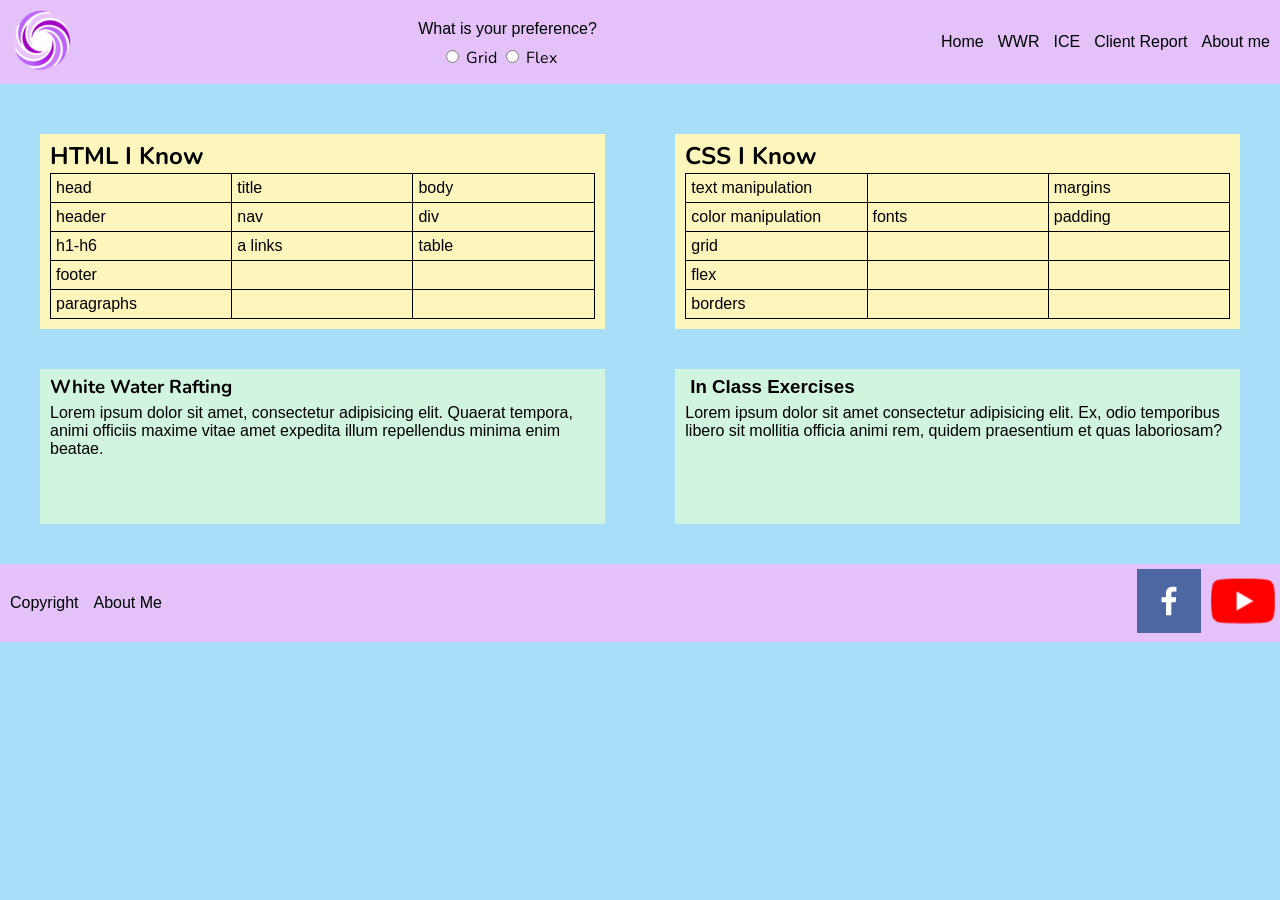
<file: index.html>
<!DOCTYPE html>
<html lang="en">
<head>
    <meta charset="UTF-8">
    <title>Alayna's Portal Page</title>
    <link rel="stylesheet" href="portal_page/index.css">
</head>
<body>
    <header id="navigation-bar">
        <a id="logo">            
            <img src="portal_page/images/ChatGPTLogoImgNoBackground.png" alt="logo icon">
        </a>
        <section id="my-form">
            <p id="preference">What is your preference?</p>
            <form>
                <input type="radio" id="grid" name="preferred_tool" value="Grid">
                <label for="grid">Grid</label>
                <input type="radio" id="flex" name="preferred_tool" value="Flex">
                <label for="flex">Flex</label>
            </form>
        </section>
        <nav>
            <a id="home">Home</a>
            <a>WWR</a>
            <a id="ice_header" href="portal_page/ice.html" target="_blank">ICE</a>
            <a id="client-report-link" href="portal_page/client-report.html">Client Report</a>
            <a id="about-me">About me</a>
        </nav>
    </header>
    <main>
        <div>
            <h2 id="html">
                HTML I Know
            </h2>
            <table id="html_table">
                <tr>
                    <td>head</td>
                    <td>title</td>
                    <td>body</td>
                </tr>
                <tr>
                    <td>header</td>
                    <td>nav</td>
                    <td>div</td>
                </tr>
                <tr>
                    <td>h1-h6</td>
                    <td>a links</td>
                    <td>table</td>
                </tr>
                <tr>
                    <td>footer</td>
                    <td></td>
                    <td></td>
                </tr>
                <tr>
                    <td>paragraphs</td>
                    <td></td>
                    <td></td>
                </tr>
            </table>
            <p id="column_gap"></p>
            <h2 id="css">
                CSS I Know
            </h2>
            <table id="css_table">
                <tr>
                    <td>text manipulation</td>
                    <td></td>
                    <td>margins</td>
                </tr>
                <tr>
                    <td>color manipulation</td>
                    <td>fonts</td>
                    <td>padding</td>
                </tr>
                <tr>
                    <td>grid</td>
                    <td></td>
                    <td></td>
                </tr>
                <tr>
                    <td>flex</td>
                    <td></td>
                    <td></td>
                </tr>
                <tr>
                    <td>borders</td>
                    <td></td>
                    <td></td>
                </tr>
            </table>
        </div>
        <section id="ice">
            <h3 id="wwr_heading">
                White Water Rafting
            </h3>
            <p id="wwr_paragraph">
                Lorem ipsum dolor sit amet, consectetur adipisicing elit. Quaerat tempora, animi officiis maxime vitae amet expedita illum repellendus minima enim beatae.
            </p>
            <p id="column_gap"></p>
            <h3>
                <a id="ice_header" href="portal_page/ice.html" target="_blank">In Class Exercises</a>
            </h3>
            <p id="ice_paragraph">
                Lorem ipsum dolor sit amet consectetur adipisicing elit. Ex, odio temporibus libero sit mollitia officia animi rem, quidem praesentium et quas laboriosam?
            </p>
        </section>
    </main>
    <footer>
        <p class="footer-left" id="copyrite">Copyright</p>
        <a class="footer-left" id="about-me">About Me</a>
        <a id="facebook" href="https://facebook.com" target="_blank">
            <img src="portal_page/images/facebook.png" alt="fb icon">
        </a>
        <a href="https://youtube.com" target="_blank">
            <img id="youtube" src="portal_page/images/youtube-logo.png" alt="yt-icon">
        </a>
    </footer>
</body>
</file>
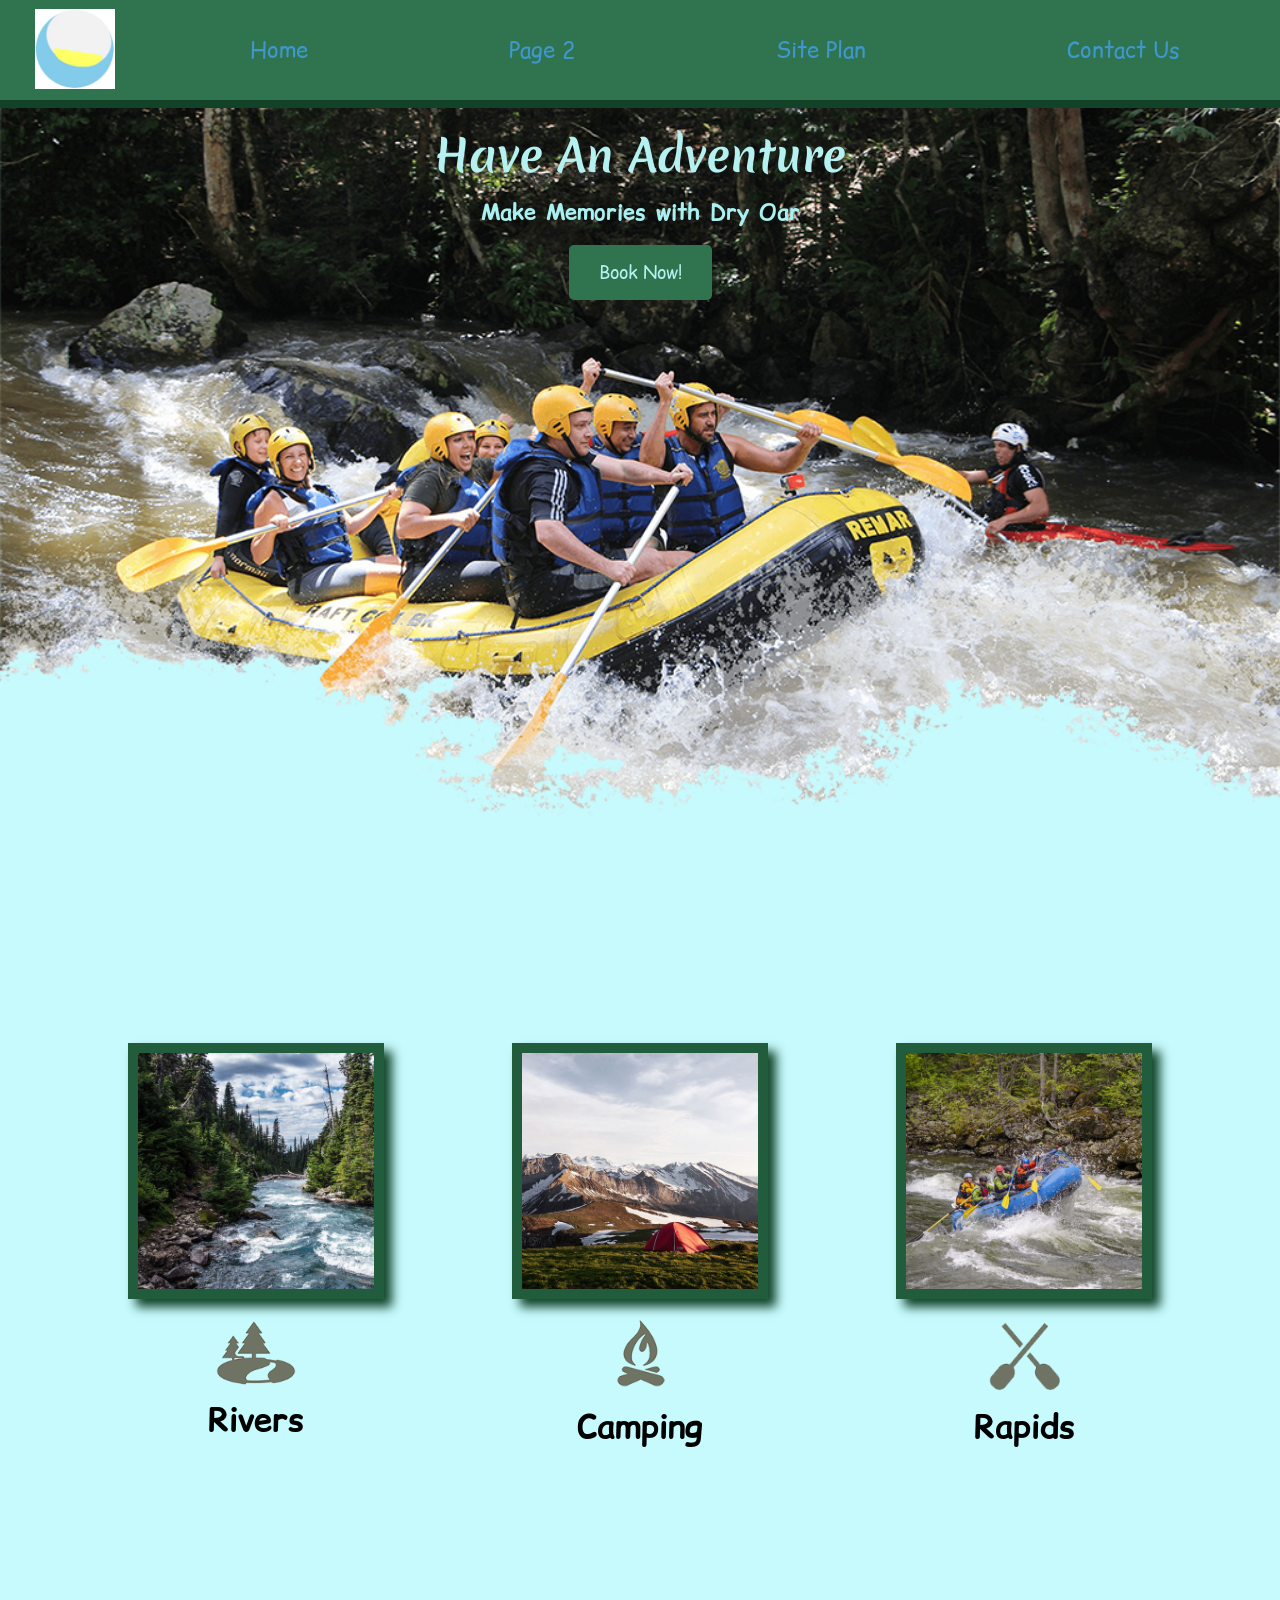
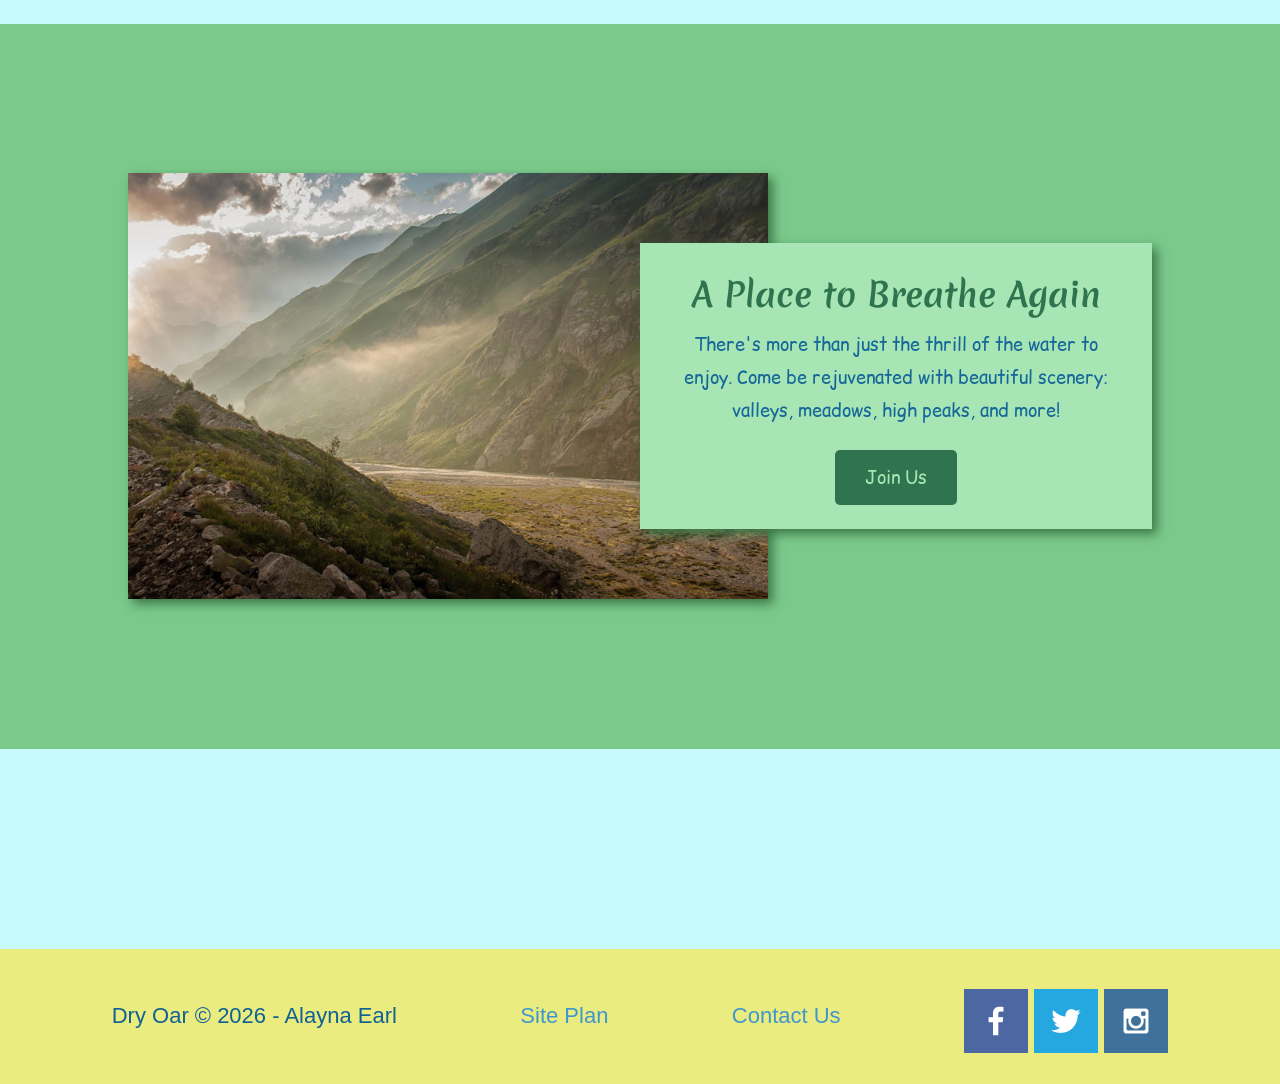
<file: white_water_rafting/index.html>
<!DOCTYPE html>
<html lang="en">
<head>
    <meta charset="UTF-8">
    <meta name="viewport" content="width=device-width, initial-scale=1.0">
    <title>White Water Fun</title>
    <link rel="stylesheet" href="styles/style.css">
</head>
<body>
    <div id="content">
    <header>
        <a id="logo_link" href="index.html">
            <img class="logo" src="images/WhiteWaterRaftingLogo2.png" alt="Logo image">
        </a>
        <nav>
            <a href="index.html">Home</a>
            <a href="#">Page 2 <!--Tickets--></a>
            <a href="site-plan-rafting.html">Site Plan</a>
            <a href="contactus.html">Contact Us</a>
        </nav>
    </header>
    <div id="hero">
        <div id="hero-box">
            <img id="hero-img" src="images/hero.png" alt="People enjoying white water rafting">
        </div>
        <section id="hero-msg">
            <h1 class="home-title">Have An Adventure</h1>
            <h4>Make Memories with Dry Oar</h4>
            <div class="button-box">
                <a class="book" href="contactus.html">Book Now!</a>
            </div>
        </section>
    </div>
    <main class="home-grid">
        <section class="rivers-card">
            <img class="card-img" src="images/rivers.jpg" alt="river in forest">
            <img class="icon" src="images/river_icon.png" alt="river icon">
            <h2>Rivers</h2>
        </section>
        <section class="camping-card">
            <img class="card-img" src="images/camping.jpg" alt="tent in mountains">
            <img class="icon" src="images/fire_icon.png" alt="fire icon">
            <h2>Camping</h2>
        </section>
        <section class="rapids-card">
            <img class="card-img" src="images/rapids.jpg" alt="rafting boat">
            <img class="icon" src="images/oars.png" alt="oars icon">
            <h2>Rapids</h2>
        </section>
        <div id="background"></div>
        <img class="mountains" src="images/mountains.jpg" alt="Misty mountains">
        <section class="msg">
            <h2>A Place to Breathe Again</h2>
            <p>There's more than just the thrill of the water to enjoy. Come be rejuvenated with beautiful scenery: valleys, meadows, high peaks, and more!</p>
            <a class="join" href="rivers.html">Join Us</a>
        </section>
    </main>
    <footer>
        <p>Dry Oar &copy; 2026 - Alayna Earl</p>
        <p><a href="site-plan-rafting.html">Site Plan</a></p>
        <p><a href="contactus.html">Contact Us</a></p>
        <div class="social">
            <a href="https://facebook.com" target="_blank">
                <img src="images/facebook.png" alt="fb icon">
            </a>
            <a href="https://twitter.com" target="_blank">
                <img src="images/twitter.png" alt="twitter icon">
            </a>
            <a href="https://instagram.com" target="_blank">
                <img src="images/instagram.png" alt="instagram icon">
            </a>
        </div>
    </footer>
    </div>
</body>
</html>
</file>
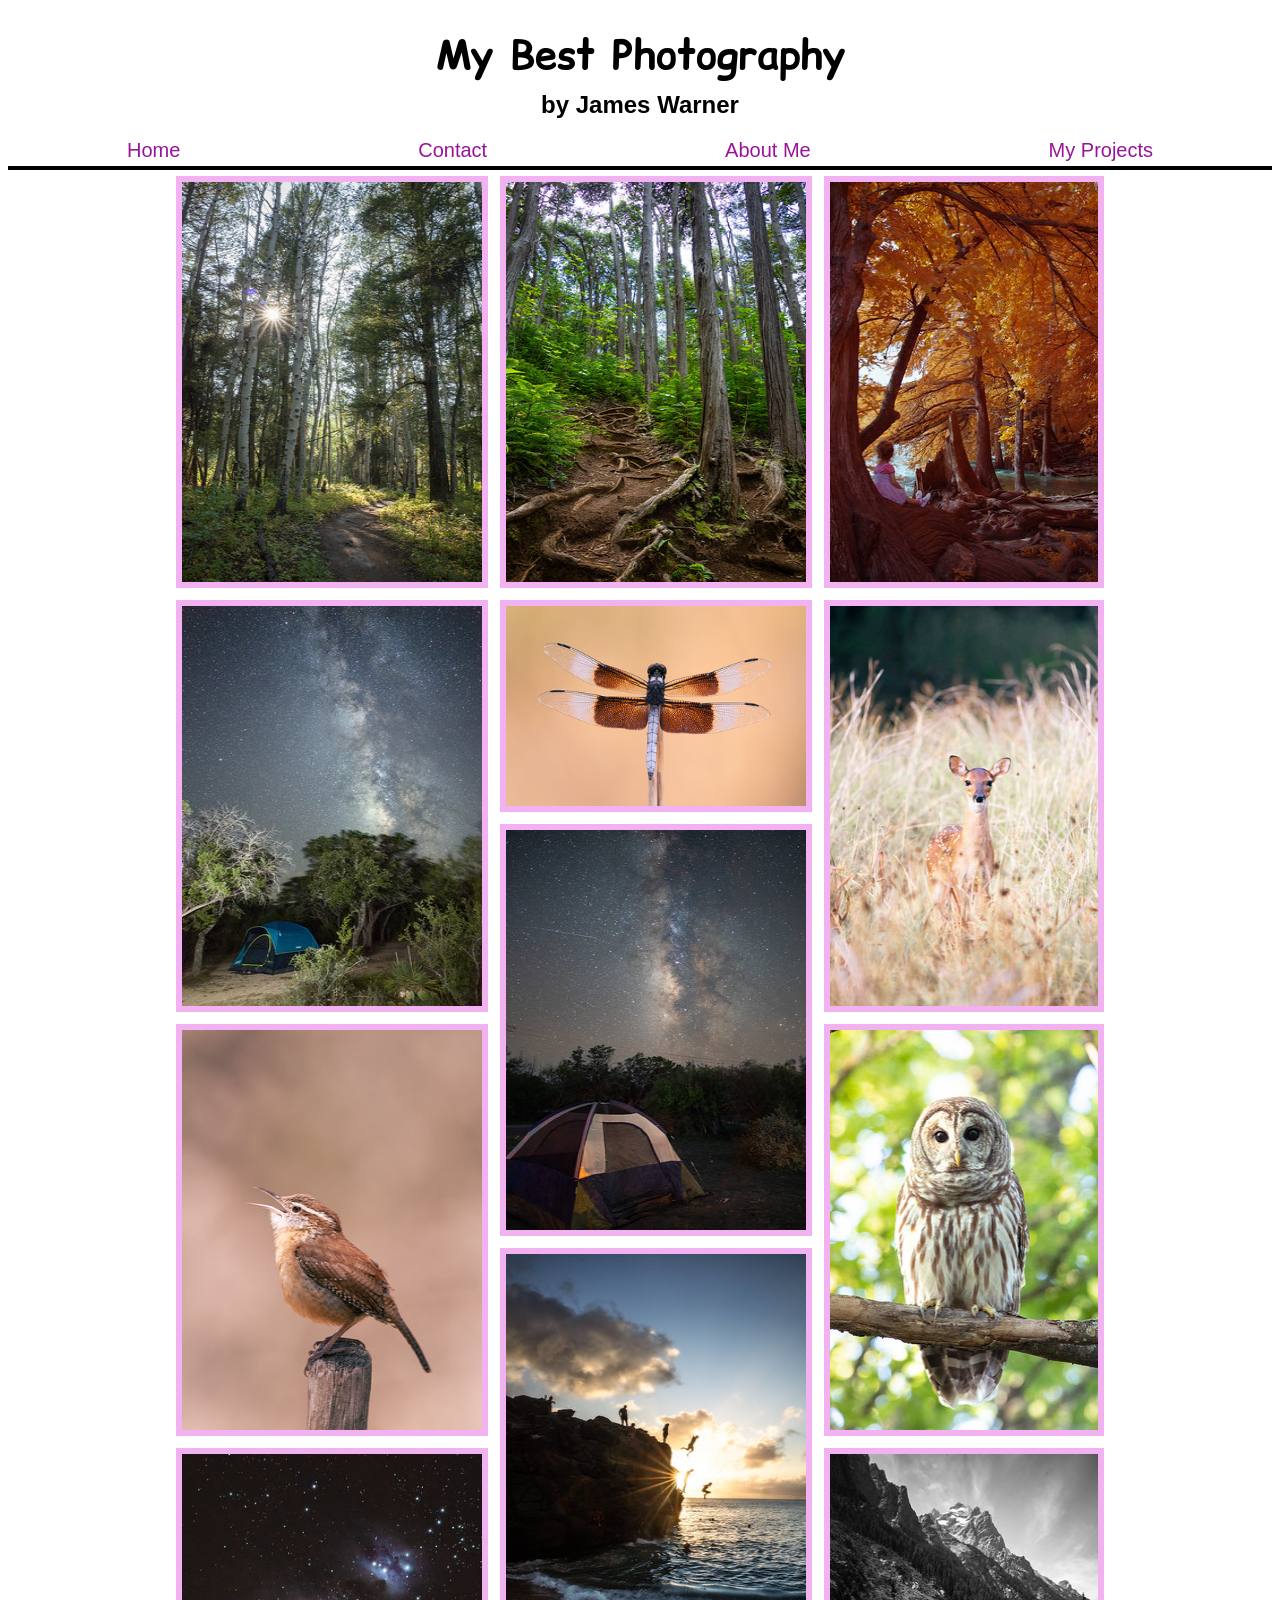
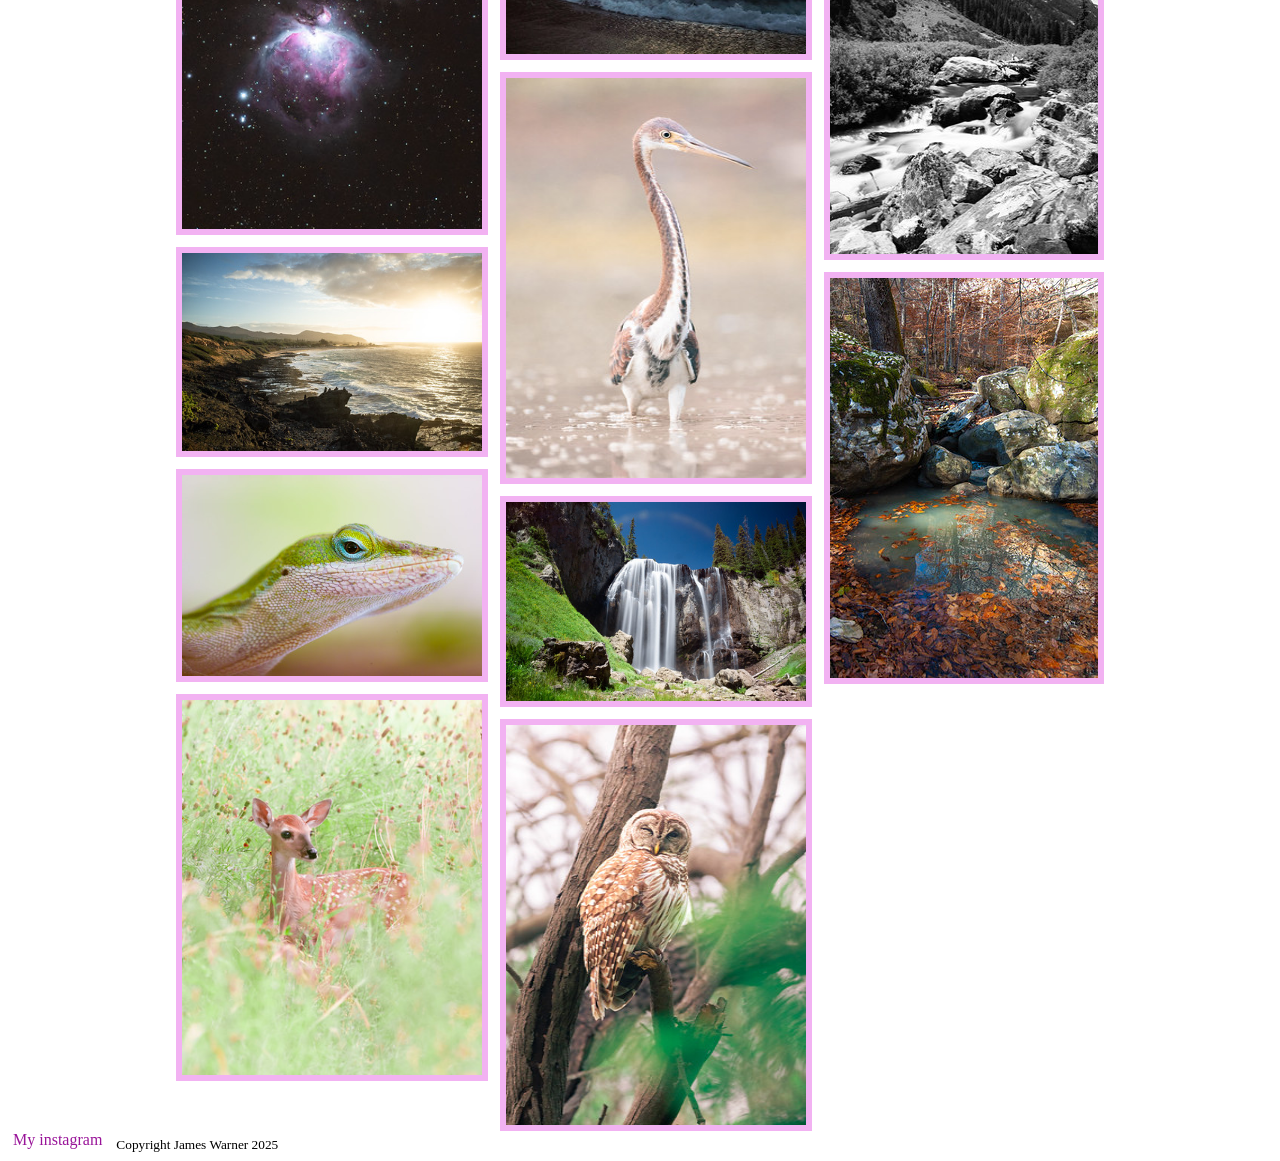
<file: portfolio-starter-code/portfolio-starter-code/index.html>
<!--Don't touch the HTML for this activity!-->
<!DOCTYPE html>
<html lang="en">
<head>
    <title>James Warner Photography</title>
    <link rel="stylesheet" href="css/index.css">
</head>
<body>
    <header>
        <h1>My Best Photography</h1>
        <h2>by James Warner</h2>
    </header>
    <nav>
        <a href="index.html">Home</a>
        <a href="html/contact.html">Contact</a>
        <a href="html/about-me.html">About Me</a>
        <a href="html/my-projects.html">My Projects</a>
    </nav>
    <div id="img-container">
        <img src="images/img1.jpg" alt="photography by james warner">
        <img src="images/img2.jpg" alt="photography by james warner">
        <img src="images/img3.jpg" alt="photography by james warner">
        <img src="images/img4.jpg" alt="photography by james warner">
        <img src="images/img5.jpg" alt="photography by james warner">
        <img src="images/img6.jpg" alt="photography by james warner">
        <img src="images/img7.jpg" alt="photography by james warner">
        <img src="images/img8.jpg" alt="photography by james warner">
        <img src="images/img9.jpg" alt="photography by james warner">
        <img src="images/img10.jpg" alt="photography by james warner">
        <img src="images/img11.jpg" alt="photography by james warner">
        <img src="images/img12.jpg" alt="photography by james warner">
        <img src="images/img13.jpg" alt="photography by james warner">
        <img src="images/img14.jpg" alt="photography by james warner">
        <img src="images/img15.jpg" alt="photography by james warner">
        <img src="images/img16.jpg" alt="photography by james warner">
        <img src="images/img17.jpg" alt="photography by james warner">
        <img src="images/img18.jpg" alt="photography by james warner">
        <img src="images/img19.jpg" alt="photography by james warner">
    </div>
    <footer>
        <a href="https://www.instagram.com">My instagram</a>
        <sub>Copyright James Warner 2025</sub>
    </footer>
</body>
</html>
</file>
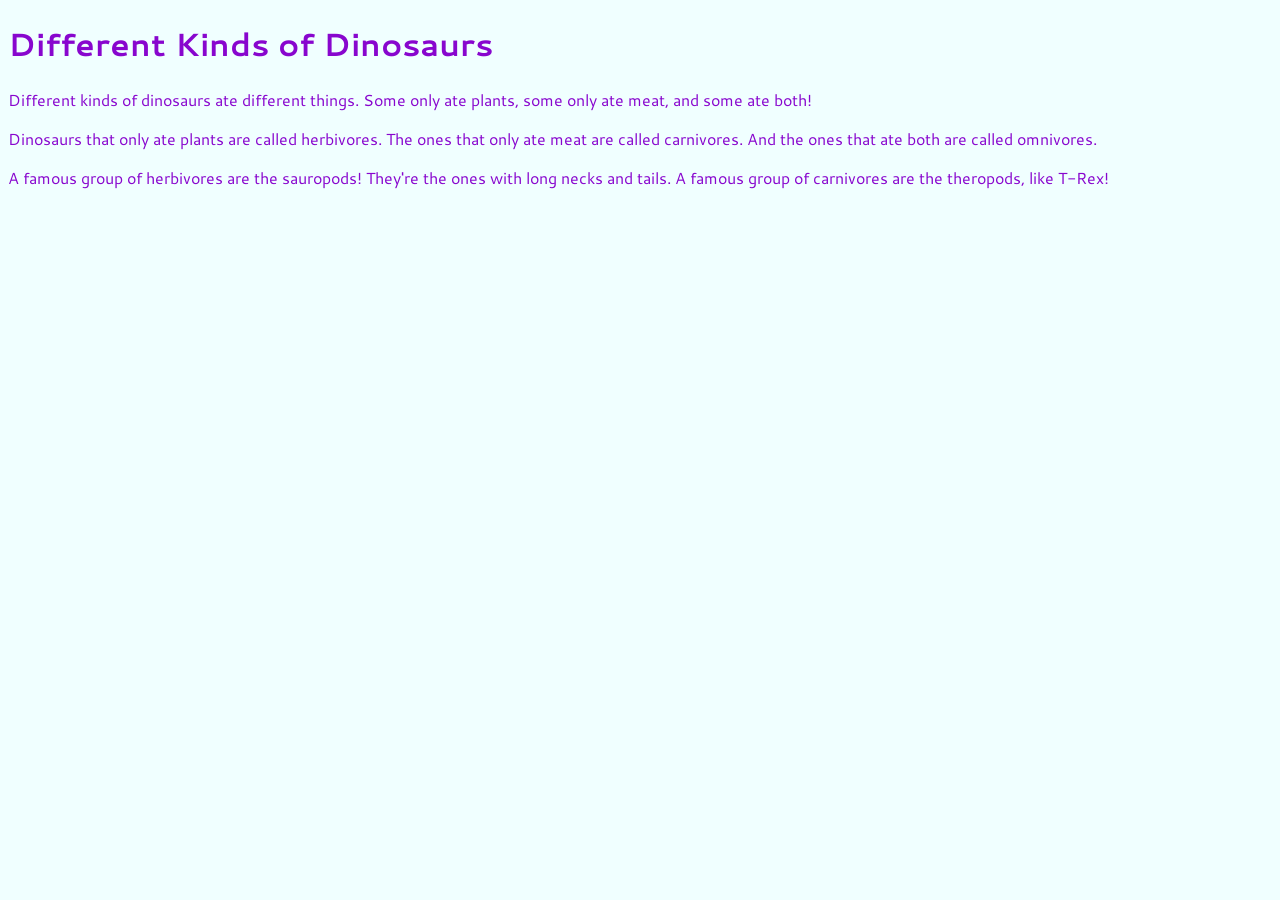
<file: in_class_exercises/my-first-html.html>
<!-- This is teaching the very basics of how html works -->


<!DOCTYPE html>
<html lang="en">
    <head>
       <!-- This is an HtML comment. Ctrl / is the shortcut for this. --> 
        <!-- Anything in the head is NOT visible on the page. -->
         <title>Dinosaurs!</title>
         <style>
          @import url('https://fonts.googleapis.com/css2?family=Cantarell:ital,wght@0,400;0,700;1,400;1,700&display=swap');
          /* This is a Css comment. The syntax in the document changes to
           Css here because we are inside the style tags. */
            body {
              background-color: #F0FFFF;
            }
            h1 {
              color: #8806CE;
              /* font-family: 'Courier New', Courier, monospace; */
              /* The two things after courier new above are fall backs for the computer if courier new isn't on your computer */
              font-family: Cantarell;
              /* when it comes to saying the name of the font, if it's more than
              one word, it needs to be in '' */
            }
            p {
              color: #8806CE;
              /* with CSS, the first thing is the property and the second part is the value */
              font-family: 'Cantarell'
            }
         </style>
    </head>
    <body>
        <!-- Anything in the body IS visible on the page -->
         <h1>Different Kinds of Dinosaurs</h1>
         <!-- only h1 through h6 for headings/headers -->
          <p>Different kinds of dinosaurs ate different things. 
            Some only ate plants, some only ate meat, and some ate both!
          </p>
          <p>Dinosaurs that only ate plants are called herbivores. 
            The ones that only ate meat are called carnivores. 
            And the ones that ate both are called omnivores.</p>
          <p>A famous group of herbivores are the sauropods! They're the 
            ones with long necks and tails. A famous group of carnivores 
            are the theropods, like T-Rex!</p>
          <!-- If your paragraph (p) is really long, you can just hit 
           enter to wrap it around and it doesn't affect the 
           code/format, like in this comment -->
    </body>
</html>
</file>
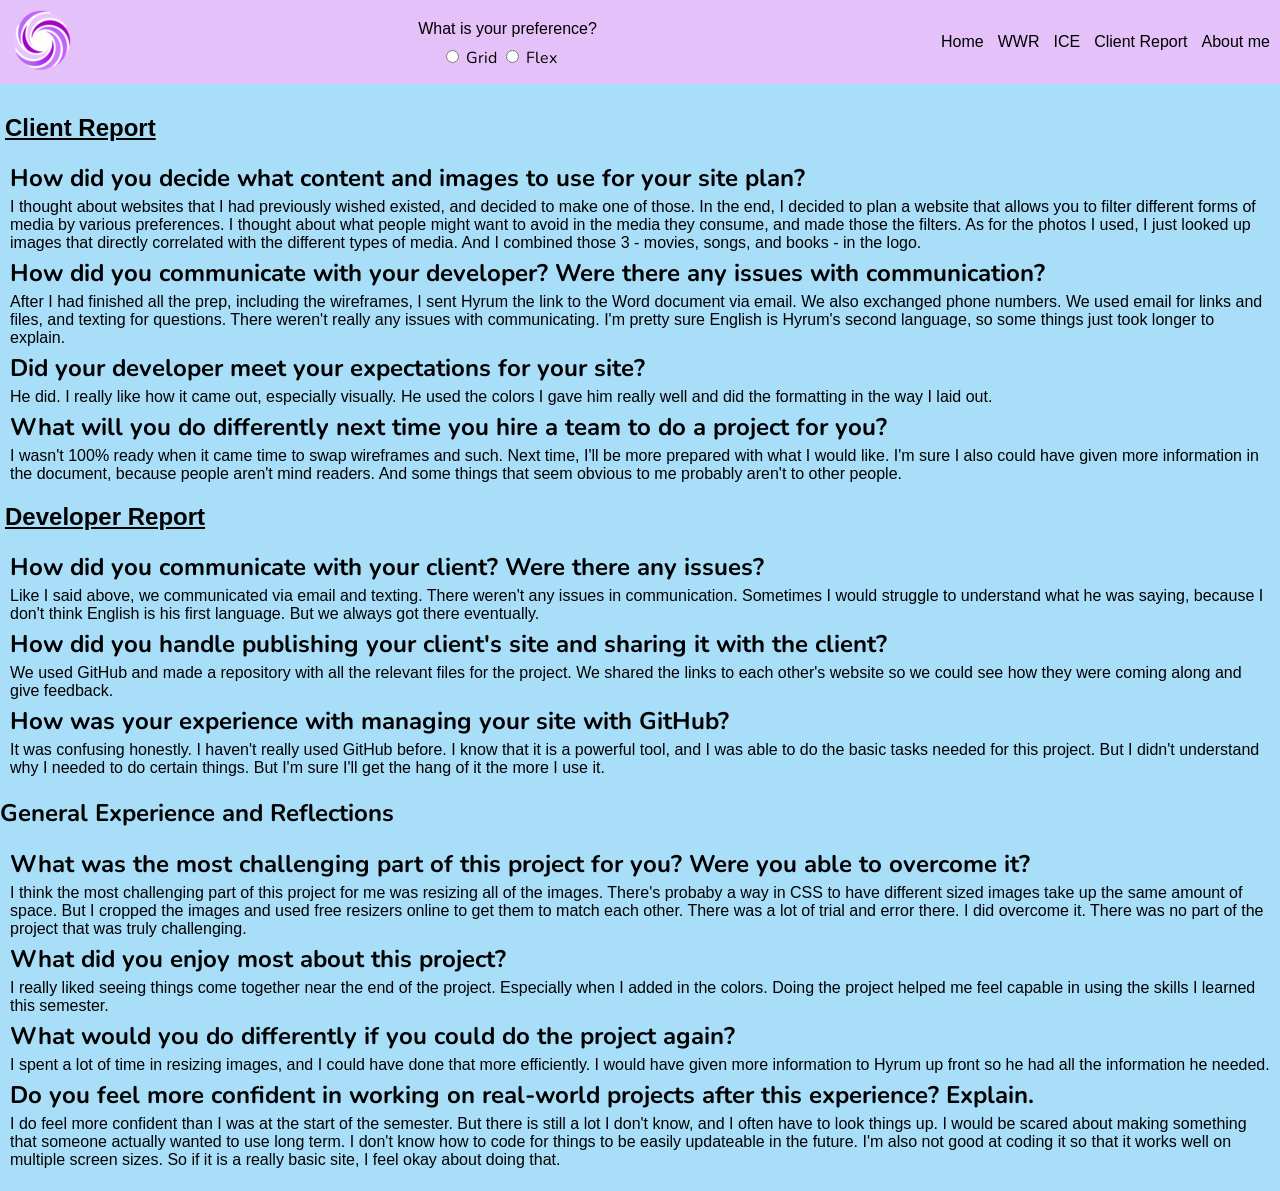
<file: portal_page/client-report.html>
<!DOCTYPE html>
<html lang="en">
<head>
    <meta charset="UTF-8">
    <title>Client Report</title>
    <link rel="stylesheet" href="index.css">
</head>
<body>
    <header id="navigation-bar">
        <a id="logo">            
            <img src="images/ChatGPTLogoImgNoBackground.png" alt="logo icon">
        </a>
        <section id="my-form">
            <p id="preference">What is your preference?</p>
            <form>
                <input type="radio" id="grid" name="preferred_tool" value="Grid">
                <label for="grid">Grid</label>
                <input type="radio" id="flex" name="preferred_tool" value="Flex">
                <label for="flex">Flex</label>
            </form>
        </section>
        <nav>
            <a id="home">Home</a>
            <a>WWR</a>
            <a id="ice_header" href="portal_page/ice.html" target="_blank">ICE</a>
            <a id="client-report-link" href="portal_page/client-report.html" 
               target="_blank">Client Report</a>
            <a id="about-me">About me</a>
        </nav>
    </header>
    <main>
        <section id="client-report">
            <h1><a class="report-links" 
                href="https://hyrumcotrina5-star.github.io/wdd130-Earl/">Client Report</a></h1>
                <h2>How did you decide what content and images to use 
                    for your site plan?</h2>
                    <p>I thought about websites that I had previously wished 
                        existed, and decided to make one of those. In the 
                        end, I decided to plan a website that allows you to 
                        filter different forms of media by various 
                        preferences. I thought about what people might want 
                        to avoid in the media they consume, and made those 
                        the filters. As for the photos I used, I just looked 
                        up images that directly correlated with the different 
                        types of media. And I combined those 3 - movies, 
                        songs, and books - in the logo.</p>
                <h2>How did you communicate with your developer? Were there 
                    any issues with communication?</h2>
                    <p>After I had finished all the prep, including the 
                        wireframes, I sent Hyrum the link to the Word 
                        document via email. We also exchanged phone numbers. 
                        We used email for links and files, and texting for 
                        questions. There weren't really any issues with 
                        communicating. I'm pretty sure English is 
                        Hyrum's second language, so some things just 
                        took longer to explain.</p>
                <h2>Did your developer meet your expectations 
                    for your site?</h2>
                    <p>He did. I really like how it came out, especially 
                        visually. He used the colors I gave him really well 
                        and did the formatting in the way I laid out.</p>
                <h2>What will you do differently next time you hire a team to 
                    do a project for you?</h2>
                    <p>I wasn't 100% ready when it came time to swap 
                        wireframes and such. Next time, I'll be more prepared 
                        with what I would like. I'm sure I also could have 
                        given more information in the document, because 
                        people aren't mind readers. And some things that seem 
                        obvious to me probably aren't to other people.</p>
        </section>
        <section id="developer-report">
            <h1><a class="report-links" 
                href="https://earlalay.github.io/wdd-cotrina/">Developer Report</a></h1>
                <h2>How did you communicate with your client? 
                    Were there any issues?</h2>
                    <p>Like I said above, we communicated via email and 
                        texting. There weren't any issues in communication. 
                        Sometimes I would struggle to understand what he was 
                        saying, because I don't think English is his first 
                        language. But we always got there eventually.</p>
                <h2>How did you handle publishing your client's site and 
                    sharing it with the client?</h2>
                    <p>We used GitHub and made a repository with all the 
                        relevant files for the project. We shared the links 
                        to each other's website so we could see how they 
                        were coming along and give feedback.</p>
                <h2>How was your experience with managing your 
                    site with GitHub?</h2>
                    <p>It was confusing honestly. I haven't really used 
                        GitHub before. I know that it is a powerful tool, and 
                        I was able to do the basic tasks needed for this 
                        project. But I didn't understand why I needed to do 
                        certain things. But I'm sure I'll get the hang of 
                        it the more I use it.</p>
        </section>
        <section id="general-questions">
            <h1 id="general-question-header">General Experience and Reflections</h1>
                <h2>What was the most challenging part of this project 
                    for you? Were you able to overcome it?</h2>
                    <p>I think the most challenging part of this project for 
                        me was resizing all of the images. There's probaby a 
                        way in CSS to have different sized images take up the 
                        same amount of space. But I cropped the images and 
                        used free resizers online to get them to match each 
                        other. There was a lot of trial and error there. I 
                        did overcome it. There was no part of the project 
                        that was truly challenging.</p>
                <h2>What did you enjoy most about this project?</h2>
                    <p>I really liked seeing things come together near the 
                        end of the project. Especially when I added in the 
                        colors. Doing the project helped me feel capable in 
                        using the skills I learned this semester.</p>
                <h2>What would you do differently if you could do the 
                    project again?</h2>
                    <p>I spent a lot of time in resizing images, and I 
                        could have done that more efficiently. I would have 
                        given more information to Hyrum up front so he 
                        had all the information he needed.</p>
                <h2>Do you feel more confident in working on real-world 
                    projects after this experience? Explain.</h2>
                    <p>I do feel more confident than I was at the start of 
                        the semester. But there is still a lot I don't know, 
                        and I often have to look things up. I would be 
                        scared about making something that someone actually 
                        wanted to use long term. I don't know how to code for 
                        things to be easily updateable in the future. I'm 
                        also not good at coding it so that it works well on 
                        multiple screen sizes. So if it is a really basic 
                        site, I feel okay about doing that.</p>
                <br>
        </section>
    </main>
</body>
</file>
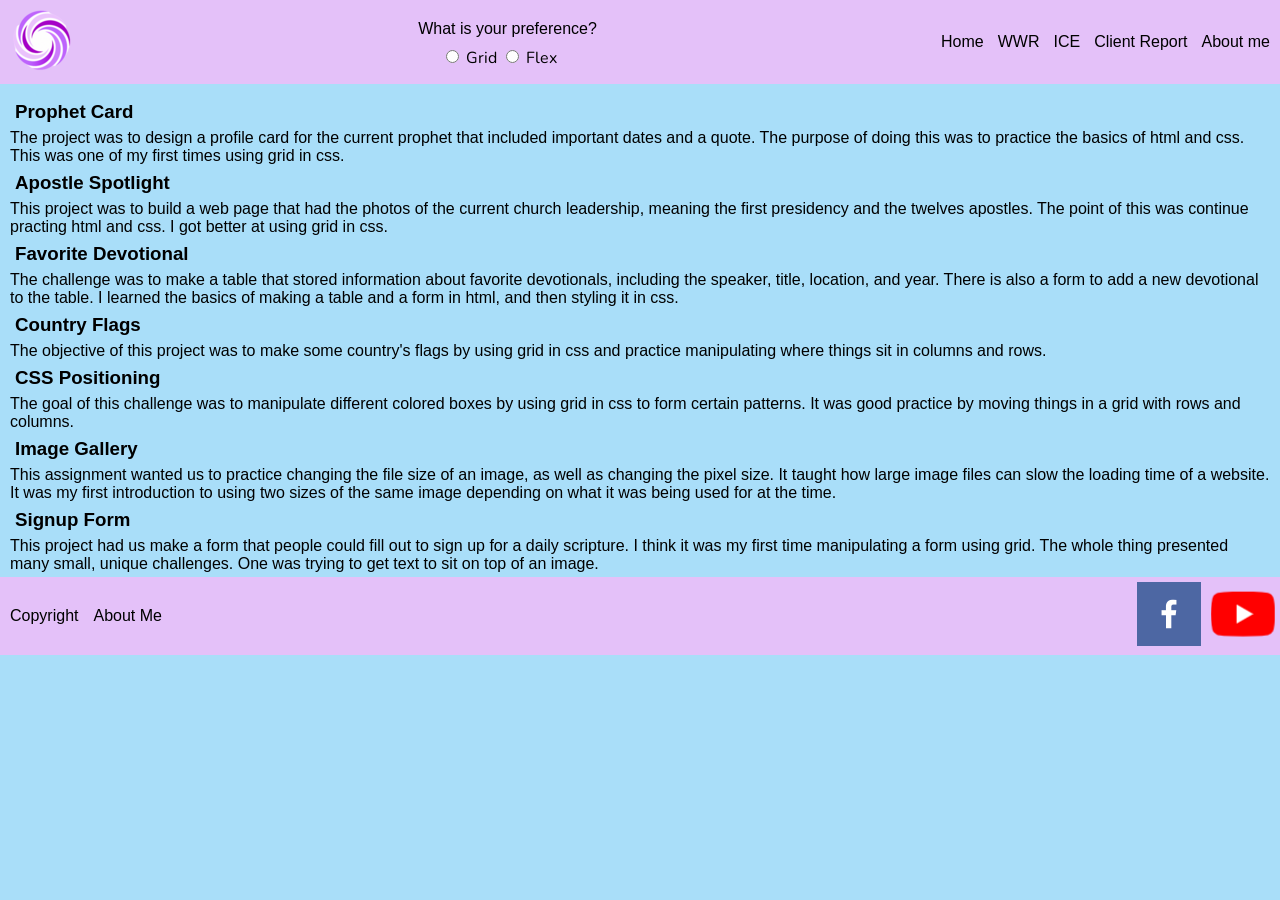
<file: portal_page/ice.html>
<!DOCTYPE html>
<html lang="en">
<head>
    <meta charset="UTF-8">
    <title>Alayna's Portal Page</title>
    <link rel="stylesheet" href="index.css">
</head>
<body>
    <header id="navigation-bar">
        <a id="logo">            
            <img src="images/ChatGPTLogoImgNoBackground.png" alt="logo icon">
        </a>
        <section id="my-form">
            <p id="preference">What is your preference?</p>
            <form>
                <input type="radio" id="grid" name="preferred_tool" value="Grid">
                <label for="grid">Grid</label>
                <input type="radio" id="flex" name="preferred_tool" value="Flex">
                <label for="flex">Flex</label>
            </form>
        </section>
        <nav>
            <a id="home">Home</a>
            <a>WWR</a>
            <a>ICE</a>
            <a id="client-report-link" href="portal_page/client-report.html" target="_blank">Client Report</a>
            <a id="about-me">About me</a>
        </nav>
    </header>
    <main>
        <h3><a class="ice_links" href="http://127.0.0.1:5500/Spring_2026/Wdd130/in_class_exercises/prophet_cards/oaks.html" target="_blank">Prophet Card</a></h3>
            <p>
                The project was to design a profile card for the
                current prophet that included important dates and a 
                quote. The purpose of doing this was to practice the 
                basics of html and css. This was one of my first 
                times using grid in css.
            </p>
        <h3><a class="ice_links" href="http://127.0.0.1:5500/Spring_2026/Wdd130/in_class_exercises/apostle_spotlight/apostles.html" target="_blank">Apostle Spotlight</a></h3>
            <p>
                This project was to build a web page that had the photos
                of the current church leadership, meaning the first
                presidency and the twelves apostles. The point of this 
                was continue practing html and css. I got better at using
                grid in css.
            </p>
        <h3><a class="ice_links" href="http://127.0.0.1:5500/Spring_2026/Wdd130/in_class_exercises/favorite_devo/favorite_devo/favdevo.html" target="_blank">Favorite Devotional</a></h3>
            <p>
                The challenge was to make a table that stored information 
                about favorite devotionals, including the speaker, title, 
                location, and year. There is also a form to add a new 
                devotional to the table. I learned the basics of making 
                a table and a form in html, and then styling it in css.
            </p>
        <h3><a class="ice_links" href="http://127.0.0.1:5500/Spring_2026/Wdd130/in_class_exercises/grid_flags/grid_flags/flags.html" target="_blank">Country Flags</a></h3>
            <p>
                The objective of this project was to make some 
                country's flags by using grid in css and practice 
                manipulating where things sit in columns and rows.
            </p>
        <h3><a class="ice_links" href="http://127.0.0.1:5500/Spring_2026/Wdd130/in_class_exercises/positioning/positioning.html" target="_blank">CSS Positioning</a></h3>
            <p>
                The goal of this challenge was to manipulate different 
                colored boxes by using grid in css to form certain 
                patterns. It was good practice by moving things in a 
                grid with rows and columns.
            </p>
        <h3><a class="ice_links" href="http://127.0.0.1:5500/Spring_2026/Wdd130/in_class_exercises/gallery/gallery.html" target="_blank">Image Gallery</a></h3>
            <p>
                This assignment wanted us to practice changing the file 
                size of an image, as well as changing the pixel size. 
                It taught how large image files can slow the loading 
                time of a website. It was my first introduction to using 
                two sizes of the same image depending on what it was 
                being used for at the time.
            </p>
        <h3><a class="ice_links" href="http://127.0.0.1:5500/Spring_2026/Wdd130/in_class_exercises/signup/signup.html" target="_blank">Signup Form</a></h3>
            <P>
                This project had us make a form that people could fill 
                out to sign up for a daily scripture. I think it was 
                my first time manipulating a form using grid. The whole 
                thing presented many small, unique challenges. One was 
                trying to get text to sit on top of an image.
            </P>
    </main>
    <footer>
        <p class="footer-left" id="copyrite">Copyright</p>
        <a class="footer-left" id="about-me">About Me</a>
        <a id="facebook" href="https://facebook.com" target="_blank">
            <img src="images/facebook.png" alt="fb icon">
        </a>
        <a href="https://youtube.com" target="_blank">
            <img id="youtube" src="images/youtube-logo.png" alt="yt-icon">
        </a>
    </footer>
</body>
</file>
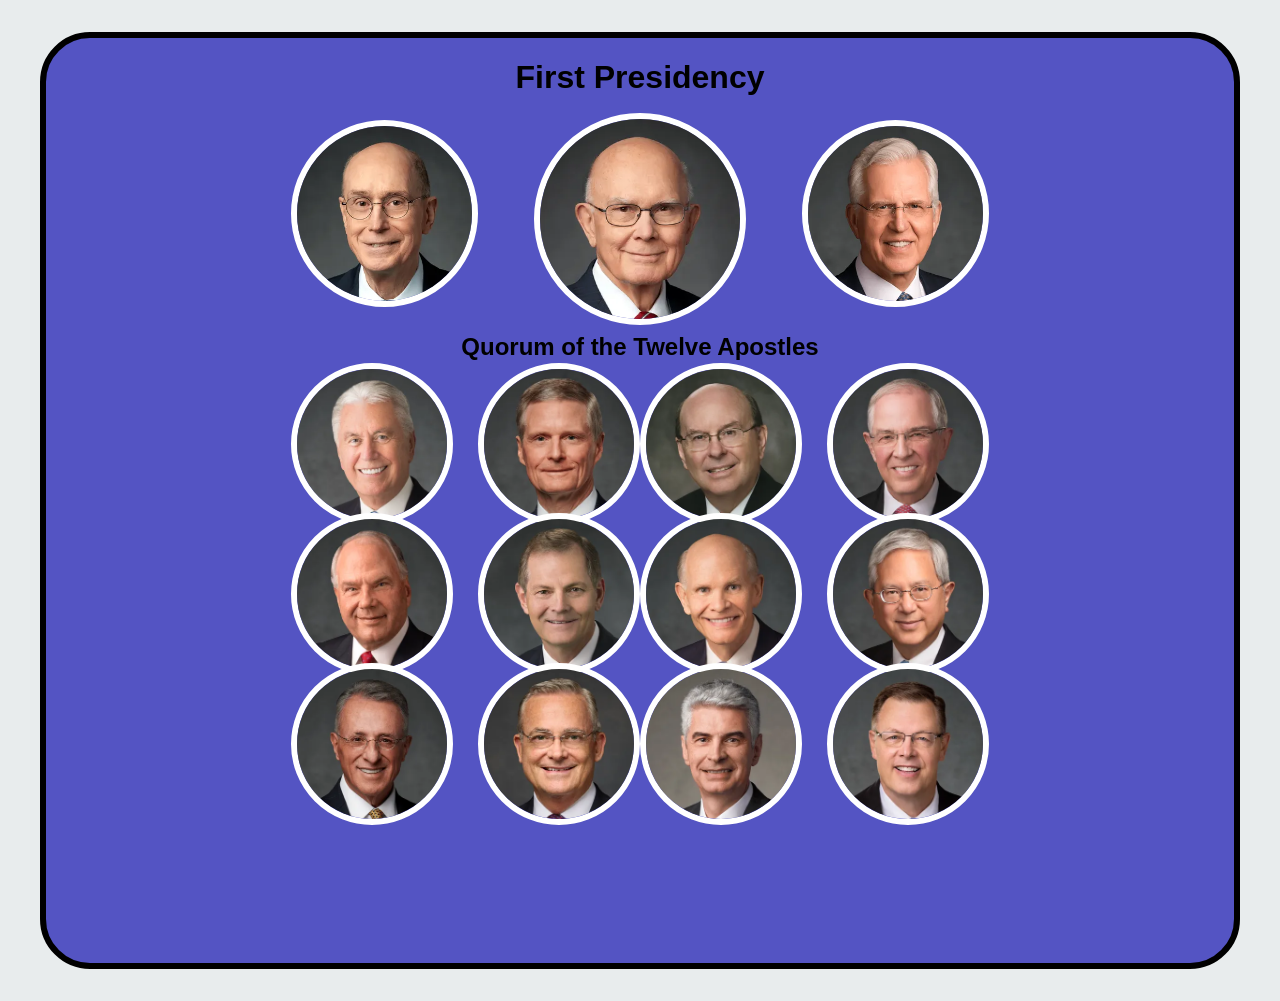
<file: in_class_exercises/apostle_spotlight/apostles.html>
<!DOCTYPE html>
<html lang="en">
<head>
    <meta charset="UTF-8">
    <meta name="viewport" content="width=device-width, initial-scale=1.0">
    <title>Apostles Spotlights</title>
    <style>
        /* Insert styles here */
        body {
            background-color: #E8ECED;
        }

        div {
            border: 6px solid black;
            border-radius: 50px;
            margin: 2em;
            background-color: #5454c3;
            display: grid;
            grid-template-columns: 2fr 1.5fr 1fr 1fr 1.5fr 2fr;
            grid-template-rows: 75px 200px 50px 150px 150px 150px 150px;
        }

        h1, h2 {
            font-family: Arial, Helvetica, sans-serif;
            text-align: center;
        }

        h1 {
            grid-column: 1/7;
            grid-row: 1/2;
        }

        h2 {
            grid-column: 1/7;
            grid-row: 3/4;
        }

        img {
            width: 150px;
            height: 150px;
            object-fit: cover;
            object-position: top;
            border: 6px solid white;
            border-radius: 50%;
        }

        img:hover {
            border-color: purple
        }

        .counselor {
            width: 175px;
            height: 175px;
            grid-row: 2/3;
            align-self: center;
        }

        #president {
            width: 200px;
            height: 200px;
            grid-column: 3/5;
            grid-row: 2/3;
            justify-self: center;
        }

        #eyring {
            grid-column: 2/3;
        }

        #christofferson {
            grid-column: 5/6;
        }

        .row_1 {
            grid-row: 4/5;
        }

        .row_2 {
            grid-row: 5/6;
        }

        .row_3 {
            grid-row: 6/7;
        }

        #uchtdorf, #rasband, #soares {
            grid-column: 2/3;
        }

        #bednar, #stevenson, #kearon {
            grid-column: 3/4;
        }

        #cook, #renlund, #causse {
            grid-column: 4/5;
        }

        #anderson, #gong, #gilbert {
            grid-column: 5/6;
            justify-self: right;
        }

    </style>
</head>
<body>
    <!-- Insert HTML elements here -->
     <div>
        <h1>First Presidency</h1>
        <img class="counselor" id="eyring" src="images/eyring.webp" alt="President Eyring">
        <img id="president" src="images/oaks.webp" alt="President Oaks">
        <img class="counselor" id="christofferson" src="images/christofferson.webp" alt="President Christofferson">
        <h2>Quorum of the Twelve Apostles</h2>
        <img class="row_1" class="column_1" id="uchtdorf" src="images/uchtdorf.webp" alt="President Uchtdorf">
        <img class="row_1" class="column_2" id="bednar" src="images/bednar.webp" alt="President Bednar">
        <img class="row_1" class="column_3" id="cook" src="images/cook.webp" alt="President Cook">
        <img class="row_1" class="column_4" id="anderson" src="images/anderson.webp" alt="President Anderson">
        <img class="row_2" class="column_1" id="rasband" src="images/rasband.webp" alt="President Rasband">
        <img class="row_2" class="column_2" id="stevenson" src="images/stevenson.webp" alt="President Stevenson">
        <img class="row_2" class="column_3" id="renlund" src="images/renlund.webp" alt="President Renlund">
        <img class="row_2" class="column_4" id="gong" src="images/gong.webp" alt="President Gong">
        <img class="row_3" class="column_1" id="soares" src="images/soares.webp" alt="President Soares">
        <img class="row_3" class="column_2" id="kearon" src="images/kearon.webp" alt="President Kearon">
        <img class="row_3" class="column_3" id="causse" src="images/causse.webp" alt="President Causse">
        <img class="row_3" class="column_4" id="gilbert" src="images/gilbert.webp" alt="President Gilbert">
     </div>
</body>
</html>
</file>
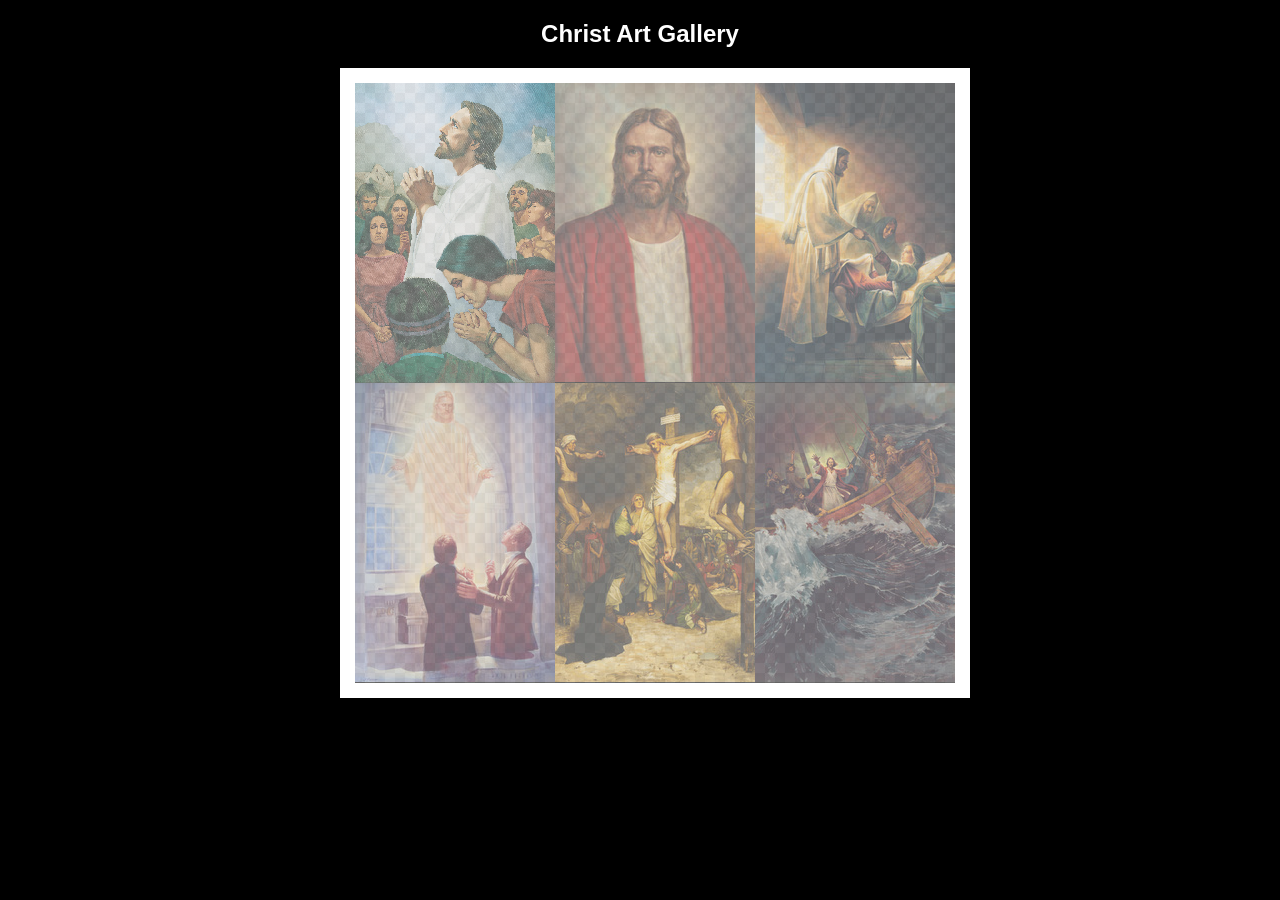
<file: in_class_exercises/gallery/gallery.html>
<!DOCTYPE html>
<html lang="en">
<head>
    <meta charset="UTF-8">
    <meta name="viewport" content="width=device-width, initial-scale=1.0">
    <title>Images of Christ</title>
    <style>
        body {
            background: black;
        }
        #wrapper{
            width: 600px;
            margin: 0 auto;
        }
        nav {
            color: white;
            text-align: center;
            font-family: Haettenschweiler, 'Arial Narrow Bold', sans-serif;
        }
        #gallery{
            display: grid;
            grid-template-columns: 200px 200px 200px;
            border: 15px solid rgb(255, 255, 255);
            width: 100%;
            background-color: #ddd;
            background-image:
                linear-gradient(45deg, #ccc 26%, transparent 26%), 
                linear-gradient(135deg, #ccc 26%, transparent 26%),
                linear-gradient(45deg, transparent 75%, #ccc 75%),
                linear-gradient(135deg, transparent 75%, #ccc 75%);
            background-size: 20px 20px; /* Must be a square */
            background-position: 0 0, 10px 0, 10px -10px, 0px 10px; 
            
        }
        #gallery a {
            cursor: url('images/christus.png'), pointer;
        }
        #gallery img {
            /* make a thumbnail of the image that is 200x300 
               instead of using width and height here to help the page load faster */
            width: 200px; 
            height: 300px;

            opacity:50%;
            display:block;
        }
        #gallery img:hover{
            opacity: 100%;
        }
    </style>
</head>
<body>
    <div id="wrapper">
        <nav>
            <h1>Christ Art Gallery</h1>
        </nav>
        <main>
            <div id="gallery">
                <a href="images/big/img1.jpg"><img src="images/small/img1-small.jpg" alt="Christ praying with the Nephites" ></a>
                <a href="images/big/img2.jpg"><img src="images/small/img2-small.jpg" alt="Jesus the Christ" ></a>
                <a href="images/big/img3.jpg"><img src="images/small/img3-small.jpg" alt="Jesus Raising the Daughter of Jairus" ></a>
                <a href="images/big/img4.jpg"><img src="images/small/img4-small.jpg" alt="The Lord Appears in the Kirtland Temple" ></a>
                <a href="images/big/img5.jpg"><img src="images/small/img5-small.jpg" alt="Crucifixion of Jesus Christ" ></a>
                <a href="images/big/img6.jpg"><img src="images/small/img6-small.jpg" alt="Jesus Calms the Storm" ></a>
            </div>
        </main>
    </div>
</body>
</html>
</file>
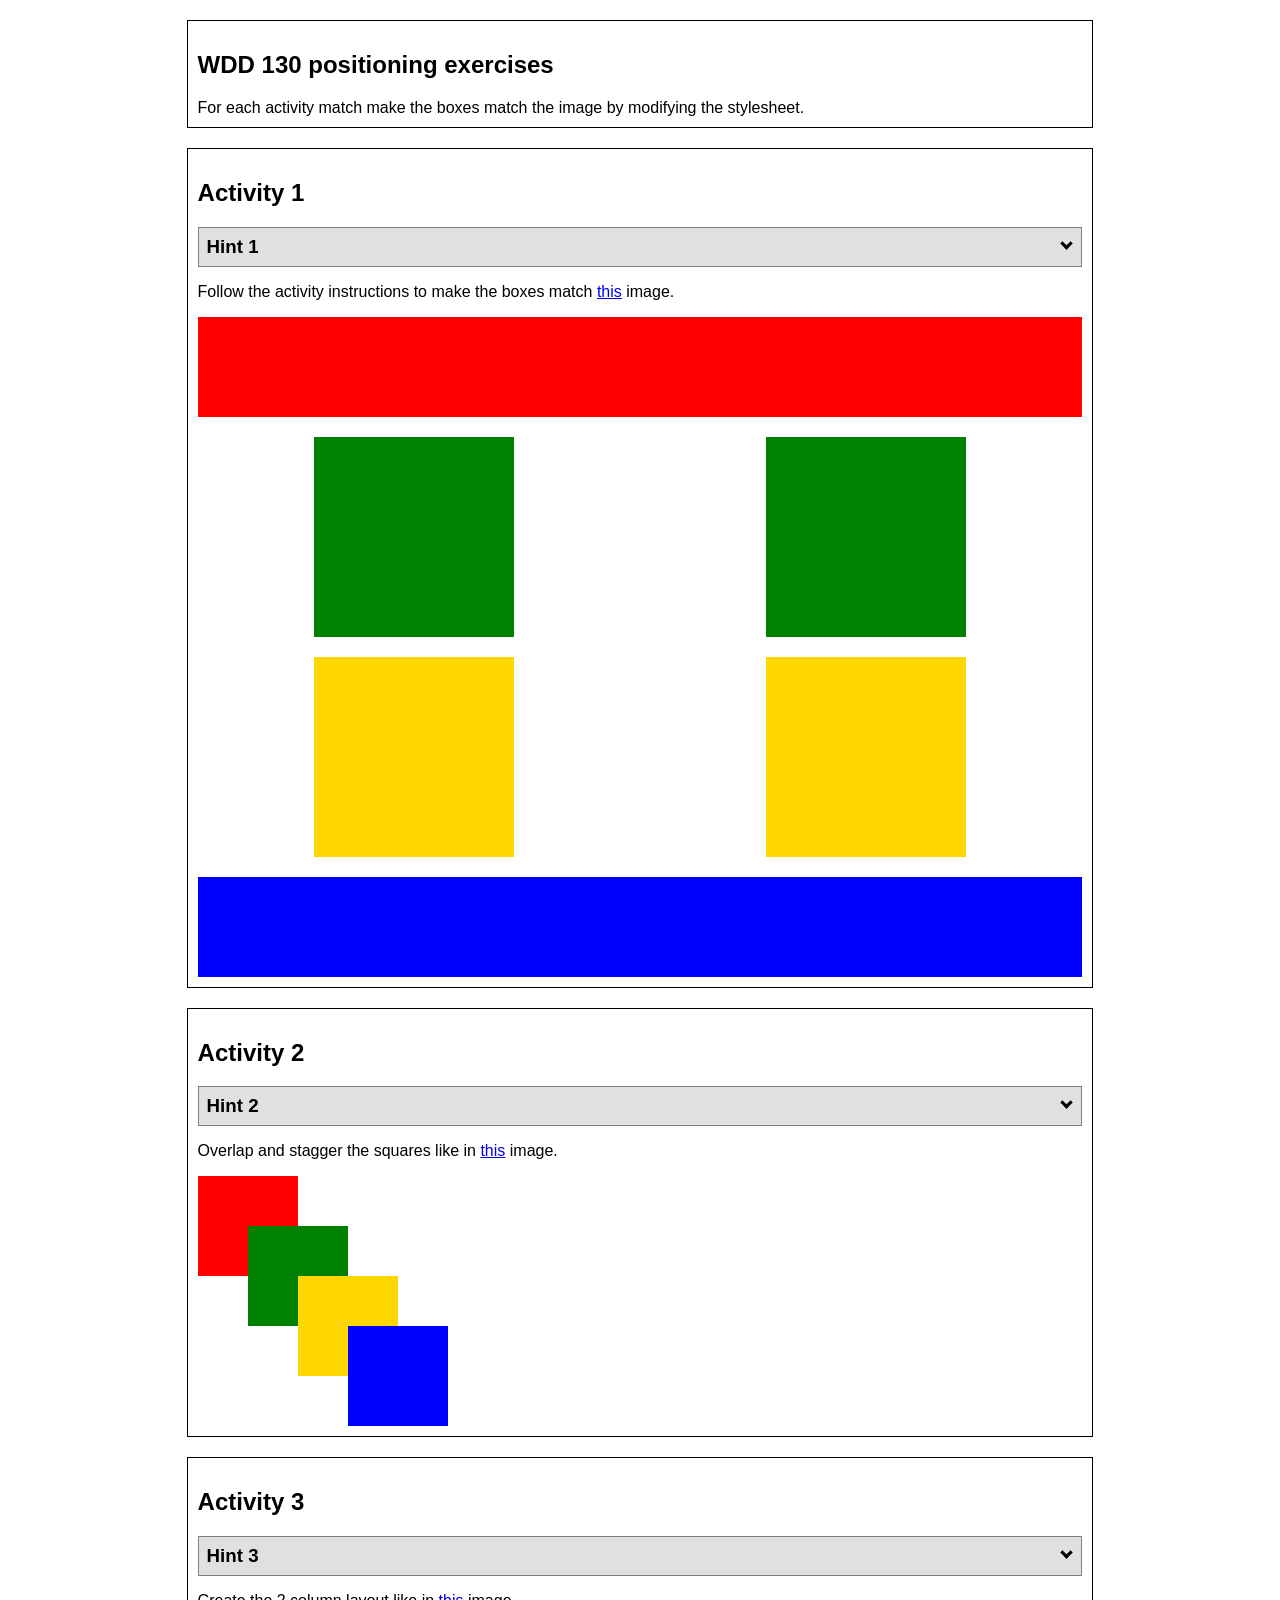
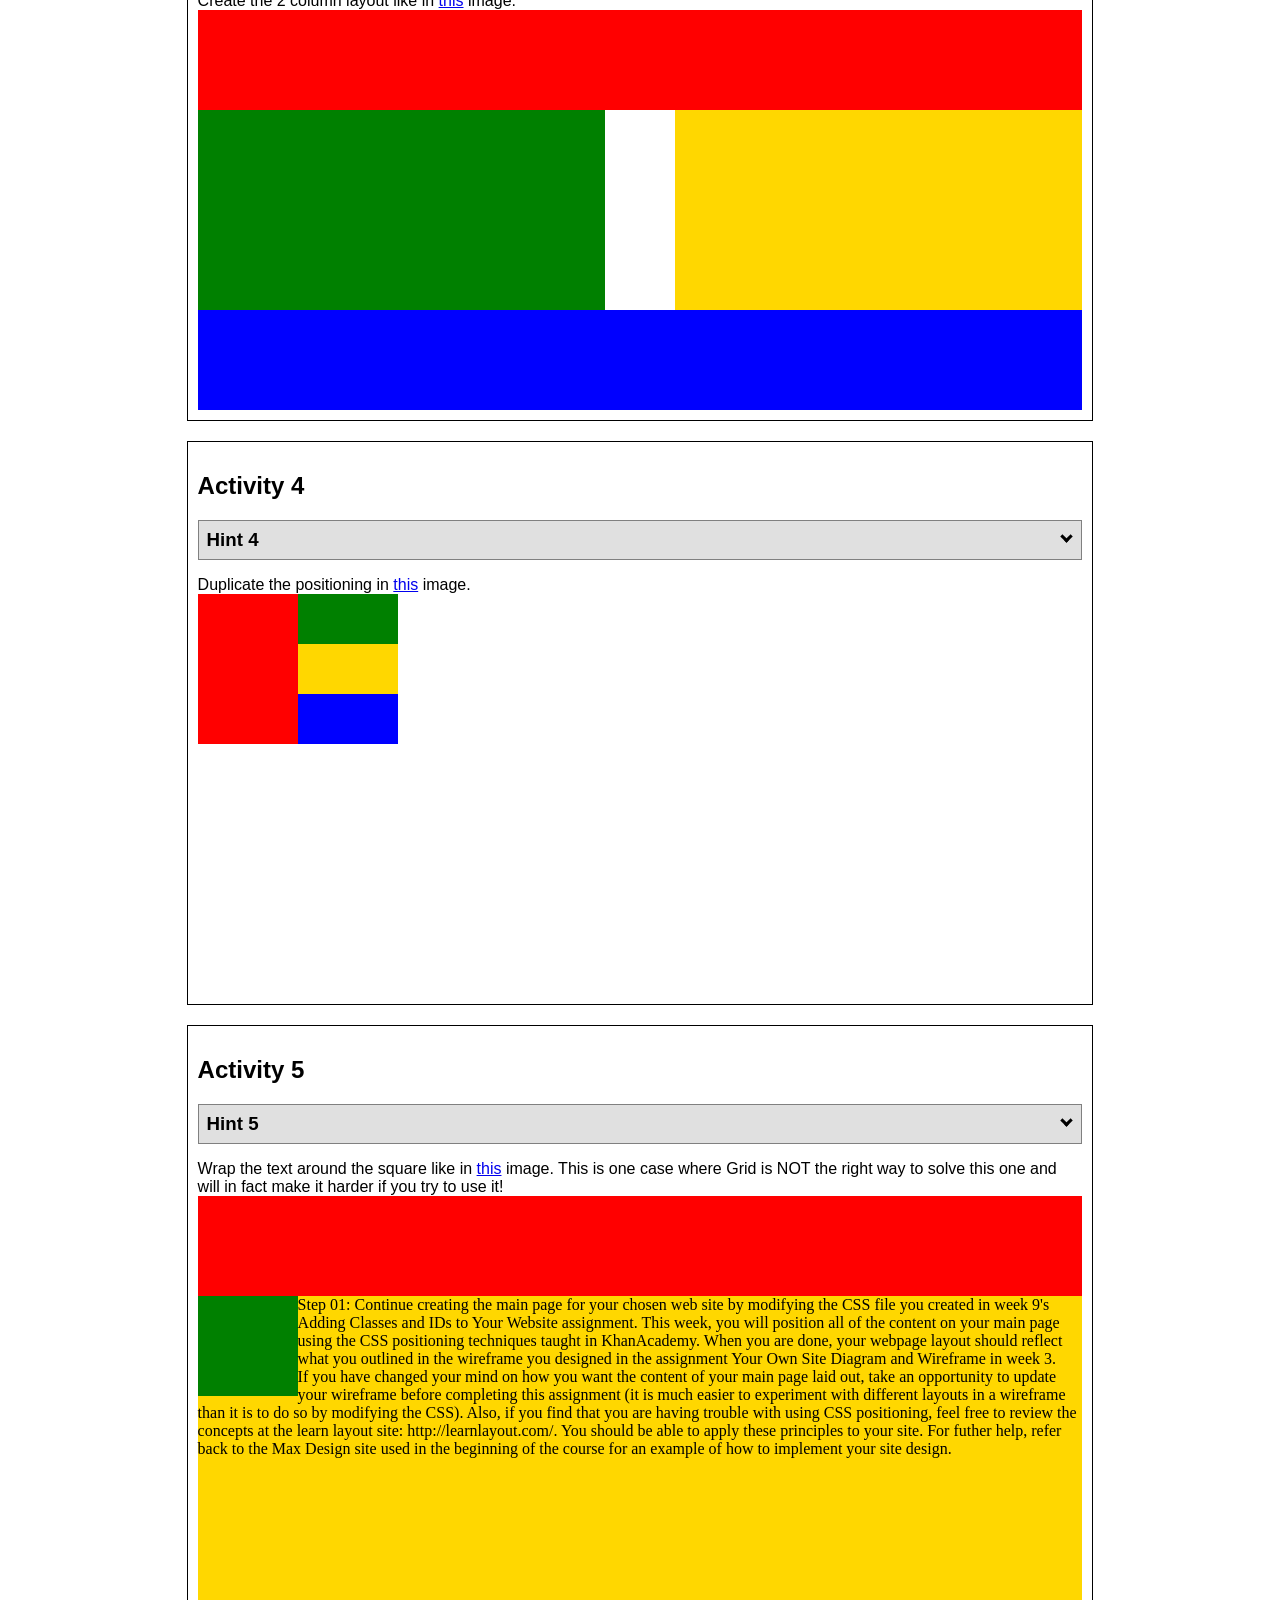
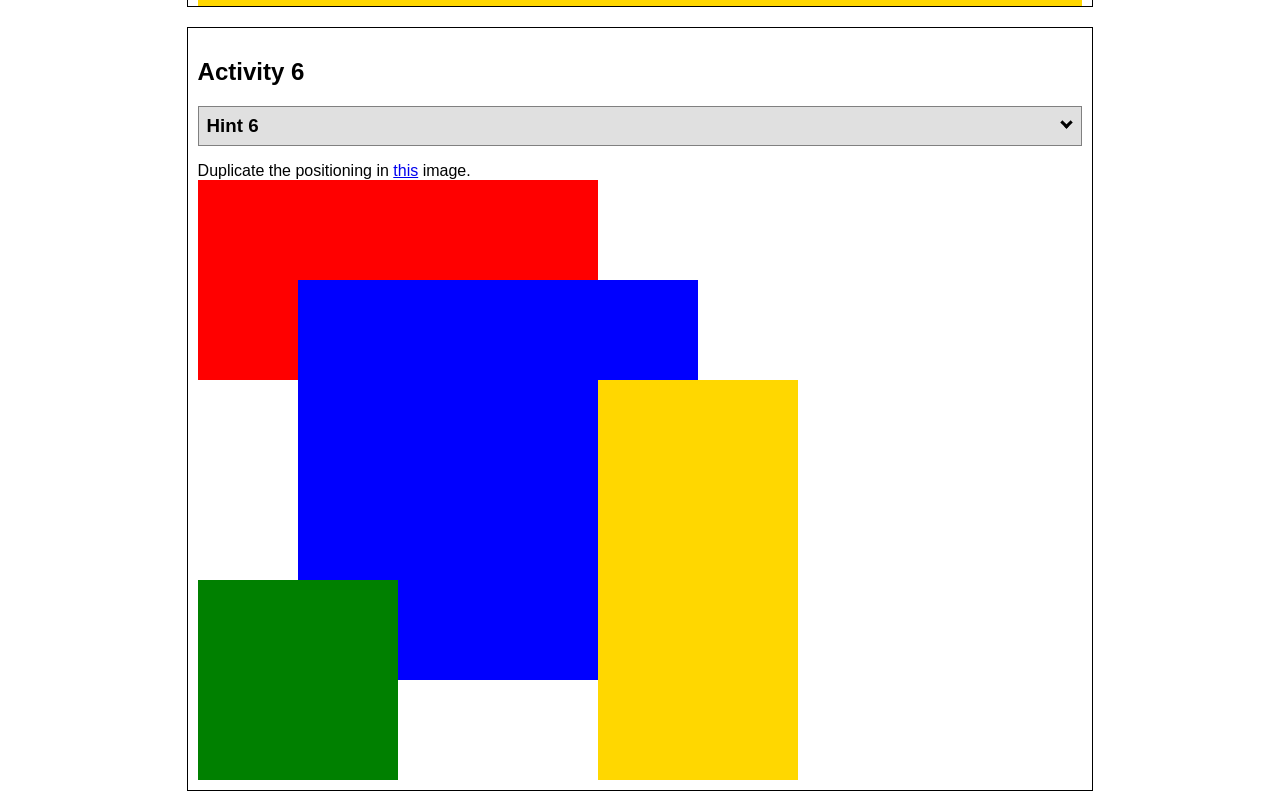
<file: in_class_exercises/positioning/positioning.html>
<!DOCTYPE html>
<html lang="en">
  <head>
    <!-- HTML - Name: positioning.html -->
    <title>Positioning Activity</title>
    <link rel="stylesheet" type="text/css" href="positionstyles.css" />
  </head>
  <body>
    <div class="activity">
      <h2>WDD 130 positioning exercises</h2>
      For each activity match make the boxes match the image by modifying the stylesheet.</div>
    <div class="activity">
      <h2>Activity 1</h2>
      <section class="hint"><input type="checkbox" ><i></i> <h3>Hint 1</h3><div><p>Use the activity instructions for the firt activity</a></p></div></section>
      <p>Follow the activity instructions to make the boxes match  <a href="images/example1.png" target="_blank">this</a> image.</p>
      <div class="content1" >
        <div class="red1" ></div>
        <div class="green1" ></div>
        <div class="green1" ></div>
        <div class="yellow1"></div>
        <div class="yellow1"></div>
        <div class="blue1"></div>
      </div>
    </div>
    <div class="activity">
      <h2>Activity 2</h2>
      <section class="hint"><input type="checkbox" > <h3>Hint 2</h3><i></i><div>
      <ul>
      <li>grid-template-columns: 50px 50px 50px 50px 50px </li></ul></div></section>
      <p>Overlap and stagger the squares like in <a href="images/example2.png" target="_blank">this</a> image.</p>
      <div class="content2" >
        <div class="red2" ></div>
        <div class="green2" ></div>
        <div class="yellow2"></div>
        <div class="blue2"></div>
      </div>
    </div>
    <div class="activity">
      <h2>Activity 3</h2>
      <section class="hint"><input type="checkbox" > <h3>Hint 3</h3><i></i><div><p>This one is going to be best solved with CSS Grid. Remember to make the boxes the right width first...then start moving them around. </p><h4>Properties used:</h4><ul><li>display:grid;</li><li>grid-template-columns:</li><li>grid-column-gap:</li>
        <li>grid-column:</li>  </ul></div></section>
      Create the 2 column layout like in <a href="images/example3.png" target="_blank">this</a>  image.
      <div class="content3" >
        <div class="red3" ></div>
        <div class="green3" ></div>
        <div class="yellow3"></div>
        <div class="blue3"></div>
      </div>
    </div>
    <div class="activity">
      <h2>Activity 4</h2>
      <section class="hint"><input type="checkbox" > <h3>Hint 4</h3><i></i><div><p>For the others we have been primarily concerned with width. For this one you will need to adjust height as well. </p><h4>Properties used:</h4><ul><li>display:grid;</li><li>grid-template-columns:</li><li>grid-row:</li></ul></div></section>
      Duplicate the positioning in <a href="images/example4.png" target="_blank">this</a> image. 
      <div class="content4" >
        <div class="red4" ></div>
        <div class="green4" ></div>
        <div class="yellow4"></div>
        <div class="blue4"></div>
      </div>
    </div>

    <div class="activity">
      <h2>Activity 5</h2>
      <section class="hint"><input type="checkbox" > <h3>Hint 5</h3><i></i><div><p>Grid is <strong>not</strong> the right way to do this.  In fact there is only one way to really do that...and that is with float. Remember that we float the thing we want the text to wrap around.  Also remember to start by making all the shapes the right size and shape.</p><h4>Properties used:</h4><ul><li>float: left;</li></ul></div></section>
      Wrap the text around the square like in <a href="images/example5.png" target="_blank">this</a> image. This is one case where Grid is NOT the right way to solve this one and will in fact make it harder if you try to use it!
      <div class="content5" >
        <div class="red5" ></div>
        <div class="green5" ></div>
        <div class="yellow5">Step 01: Continue creating the main page for your chosen web site by modifying the CSS file you created in week 9's Adding Classes and IDs to Your Website assignment. This week, you will position all of the content on your main page using the CSS positioning techniques taught in KhanAcademy. When you are done, your webpage layout should reflect what you outlined in the wireframe you designed in the assignment Your Own Site Diagram and Wireframe in week 3. <br />
          If you have changed your mind on how you want the content of your main page laid out, take an opportunity to update your wireframe before completing this assignment (it is much easier to experiment with different layouts in a wireframe than it is to do so by modifying the CSS). Also, if you find that you are having trouble with using CSS positioning, feel free to review the concepts at the learn layout site: http://learnlayout.com/. You should be able to apply these principles to your site. For futher help, refer back to the Max Design site used in the beginning of the course for an example of how to implement your site design.</div>
        <div class="blue5"></div>
      </div>
    </div>
    <div class="activity">
      <h2>Activity 6</h2>
      <section class="hint"><input type="checkbox" > <h3>Hint 6</h3><i></i><div><p>This one is all about visualizing the grid behind the layout. If you are having a hard time doing that first: all the sizes are even multiples of 100, and second here is another example with the lines drawn: <a href="images/example6-hint.png" target="_blank">example 6 with lines</a>. For this one you will find it easiest if you use px for the column width. You can also use <kbd>z-index</kbd> to control the element layering.    </p><h4>Properties used:</h4><ul><li>display:grid;</li><li>grid-template-columns:</li><li>grid-column:</li><li>grid-row:</li><li><a href="https://www.w3schools.com/cssref/pr_pos_z-index.asp" target="_blank">z-index:</a></li></ul></div></section>
      Duplicate the positioning in <a href="images/example6.png" target="_blank">this</a> image.
      <div class="content6" >
        <div class="red6" ></div>
        <div class="green6" ></div>
        <div class="yellow6"></div>
        <div class="blue6"></div>
      </div>
    </div>
  </body>
</html>
</file>
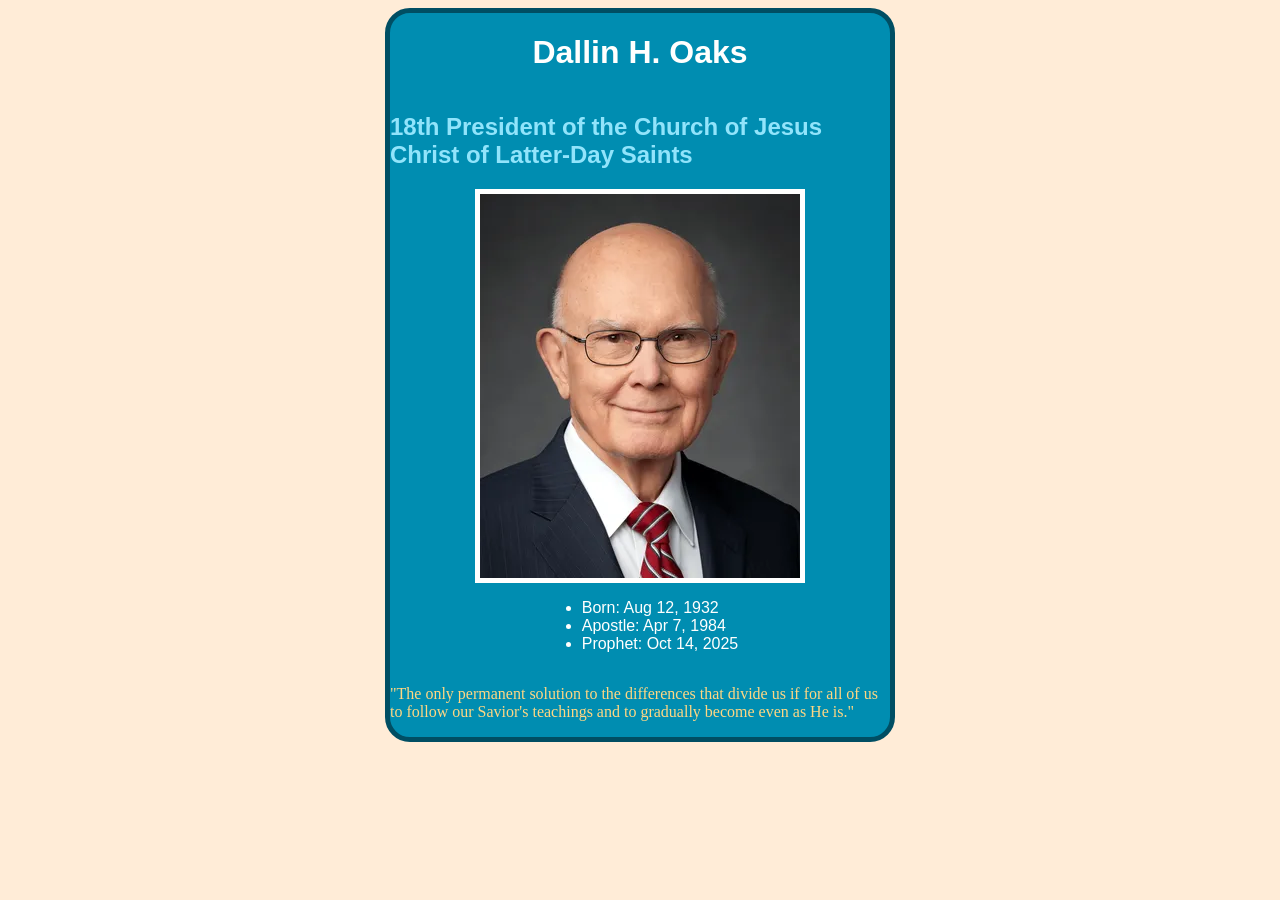
<file: in_class_exercises/prophet_cards/oaks.html>
<!DOCTYPE html>
<html lang="en">
<head>
    <meta charset="UTF-8">
    <meta name="viewport" content="width=device-width, initial-scale=1.0">
    <title>Dallin H. Oaks</title>
    <style>
        /* Insert styles here, this is called an internal stylesheet  */
        body {
            background: #FFECD7;
            display: grid;
            grid-template-columns: 1fr 1.2fr 1fr;
        }

        div {
            background-color: #008DB1;
            border: 5px solid #004E63;
            width: 500px;
            grid-column: 2/3;
            display: flex;
            flex-direction: column;
            align-items: center;
            border-radius: 25px;
        }

        h1 {
            color: #FFFFFE;
            font-family: Helvetica, sans-serif;
        }

        h2 a {
            color: #91E4FB;
            font-family: Helvetica, sans-serif;
            text-decoration: none;
        }

        img {
            border: 5px solid #FFFFFE;
        }

        ul {
            color: #FFFFFE;
            font-family: Helvetica;
        }

        p {
            color: #FFD783;
            font-family: "Brush Script MT", "Nanum Brush Script";
        }
    </style>
</head>
<body>
    <!-- Insert HTML elements here -->
    <div>
        <h1>
            Dallin H. Oaks
        </h1>
        <h2>
            <a href="https://www.churchofjesuschrist.org" target="_blank">18th President of the Church of Jesus Christ of Latter-Day Saints</a>
        </h2>
        <img src="images/oaks.webp">
        <ul>
            <li>Born: Aug 12, 1932</li>
            <li>Apostle: Apr 7, 1984</li>
            <li>Prophet: Oct 14, 2025</li>
        </ul>
        <p>
            "The only permanent solution to the differences that 
            divide us if for all of us to follow our Savior's 
            teachings and to gradually become even as He is."
        </p>
    </div>
</body>
</html>
</file>
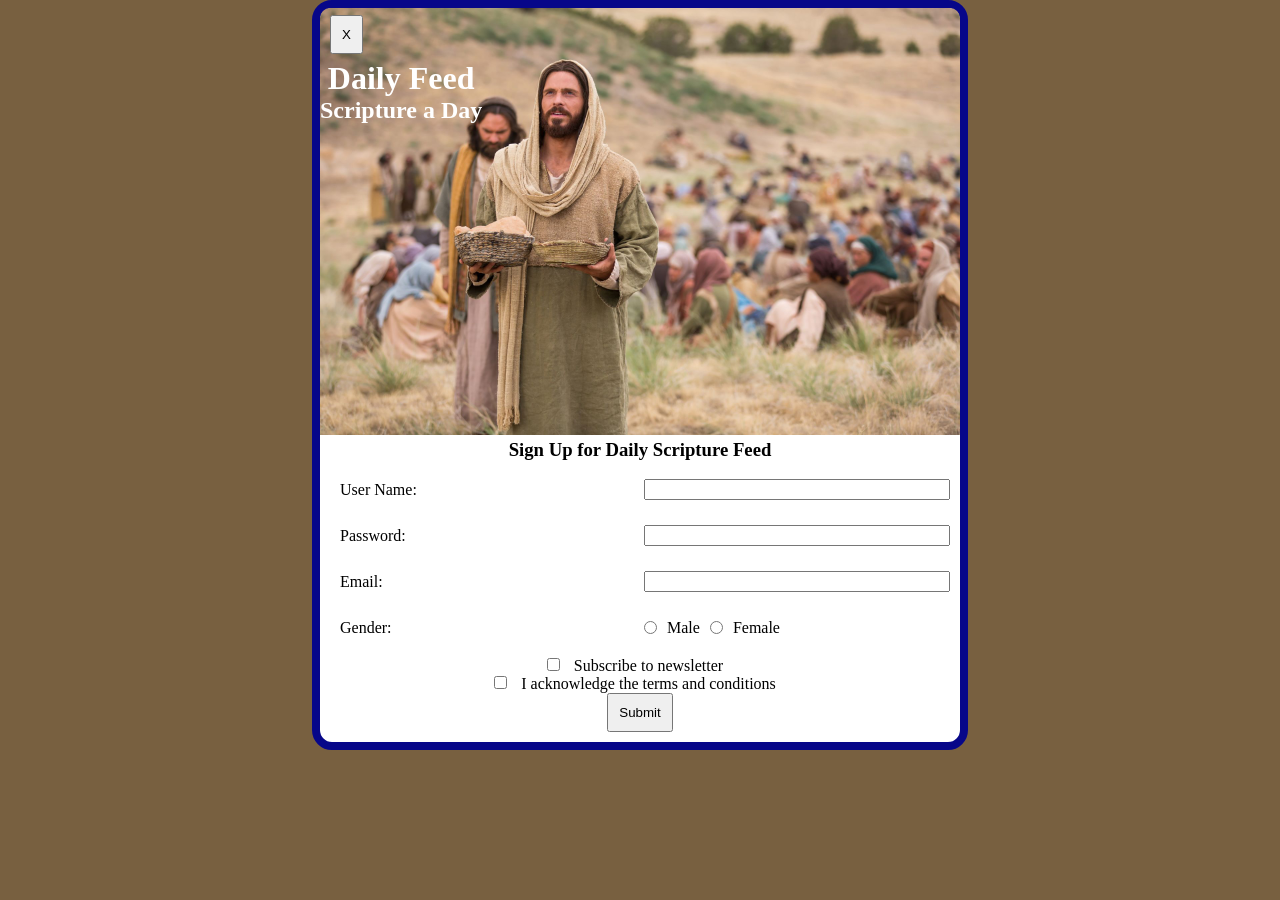
<file: in_class_exercises/signup/signup.html>
<!DOCTYPE html>
<html lang="en">

<head>
    <meta charset="UTF-8">
    <meta name="viewport" content="width=device-width, initial-scale=1.0">
    <title>Daily Feed Sign Up</title>

    <style>
        * {
            margin: 0;
        }

        body {
            background: rgb(120, 96, 64);
        }

        #formContainer {
            margin: 0 auto;
            width: 50%;
            background-color: white;
            border: 8px solid rgb(7, 7, 137);
            border-radius: 20px;
        }

        #jesus_feeds_5000 {
            width: 100%;
            border-radius: 10px 10px 0 0;
        }

        h3 {
            color: black;
            text-align: center;
        }

        #myForm {
            padding: 10px;
            display: grid;
            grid-template-columns: 1fr 1fr;
            align-items: center;
            gap: 8px;
        }

        button, label {
            padding: 10px;
        }

        #gender {
            display: flex;
            align-items: center;
        }

        #closeBtn {
            position: absolute;
            top: 15px;
        }

        #bottom_form_part {
            text-align: center;
            padding-bottom: 10px;
        }

        #banner_words {
            color: white;
            text-align: center;
            position: absolute;
            top: 60px;
        }


    </style>



</head>

<body>
    <div id="formContainer">
        <img id="jesus_feeds_5000" src="images/jesus_feeds_5000.jpeg">
        <div id="banner_words">
            <h1>Daily Feed</h1>
            <h2>Scripture a Day</h2>
        </div>
        <h3>Sign Up for Daily Scripture Feed</h3>
        <form id="myForm">
            <button type="button" id="closeBtn">X</button>
            <label for="username">User Name:</label>
            <input type="text" id="username" name="username" required>

            <label for="password">Password:</label>
            <input type="password" id="password" name="password" required>

            <label for="email">Email:</label>
            <input type="email" id="email" name="email" required>

            <label>Gender:</label>
            <div id="gender">
                <input type="radio" id="male" name="gender" value="male" required>
                <label for="male">Male</label>
                <input type="radio" id="female" name="gender" value="female" required>
                <label for="female">Female</label>
            </div>
        </form>
        <form id="bottom_form_part">
            <section>
                <input type="checkbox" id="newsletter" name="newsletter">
                <label for="newsletter">Subscribe to newsletter</label>
            </section>

            <section>
                <input type="checkbox" id="conditions" name="conditions" required>
                <label for="conditions">I acknowledge the terms and conditions</label>
            </section>

            <section>
                <button type="submit">Submit</button>
            </section>
            </form>
    </div>

    <div id="output"></div>

    <script>
        // Here is some Javascript to start looking forward to wdd131
        document.getElementById("closeBtn").addEventListener("click", function () {
            document.getElementById("formContainer").style.display = "none";
         });
        const form = document.getElementById('myForm');
        const output = document.getElementById('output');

        form.addEventListener('submit', function (event) {
            event.preventDefault(); // Stop form from actually submitting

            const formData = new FormData(form);
            const entries = [];

            for (const [key, value] of formData.entries()) {
                if (key == "password") {
                    entries.push(`<strong>${key}</strong>: ${value} (you should probably encrypt the password)`);
                } else {
                    entries.push(`<strong>${key}</strong>: ${value}`);
                }
            }

            output.innerHTML = `
            <br>  
            <h3>Here is the data that would be sent to the server:</h3>
            <ul>
                ${entries.map(item => `<li>${item}</li>`).join('')}
            </ul>
            `;
                });
    </script>

</body>

</html>
</file>
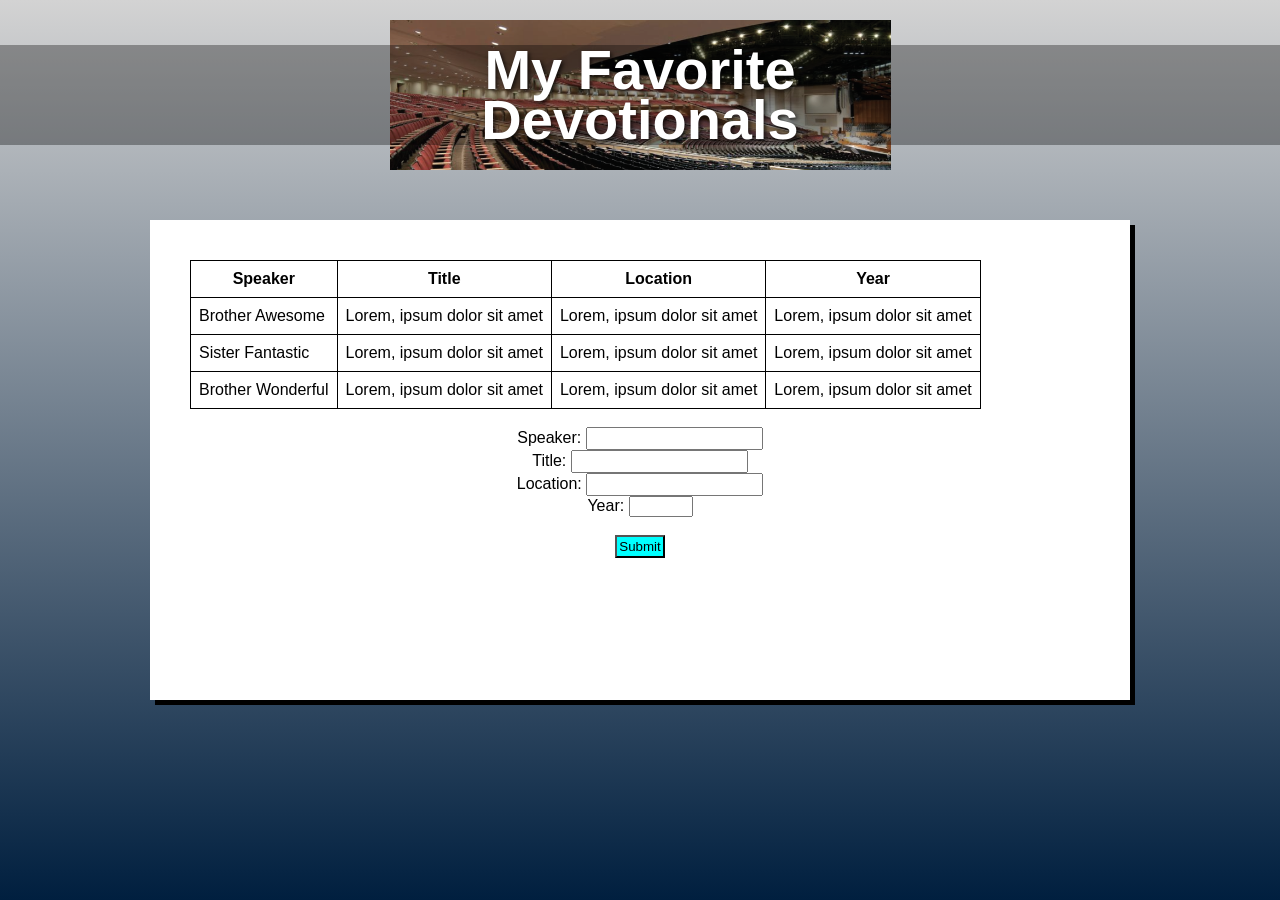
<file: in_class_exercises/favorite_devo/favorite_devo/favdevo.html>
<!DOCTYPE html>
<html lang="en">
<head>
  <meta charset="UTF-8" />
  <meta name="viewport" content="width=device-width, initial-scale=1.0"/>
  <title>My Favorite Devotionals</title>
  <link rel="stylesheet" href="styles/styles.css" />
</head>
<body>
  <div class="container">
    <header class="header">
      <div class="header-image">
        <h1>My Favorite<br>Devotionals</h1>
      </div>
    </header>
    <main>
      <div class="content-box">
        <!-- Add your devotional content here -->
        <table>
          <tr>
            <th>Speaker</th>
            <th>Title</th>
            <th>Location</th>
            <th>Year</th>
          </tr>
          <tr>
            <td>Brother Awesome</td>
            <td>Lorem, ipsum dolor sit amet</td>
            <td>Lorem, ipsum dolor sit amet</td>
            <td>Lorem, ipsum dolor sit amet</td>
          </tr>
          <tr>
            <td>Sister Fantastic</td>
            <td>Lorem, ipsum dolor sit amet</td>
            <td>Lorem, ipsum dolor sit amet</td>
            <td>Lorem, ipsum dolor sit amet</td>
          </tr>
          <tr>
            <td>Brother Wonderful</td>
            <td>Lorem, ipsum dolor sit amet</td>
            <td>Lorem, ipsum dolor sit amet</td>
            <td>Lorem, ipsum dolor sit amet</td>
          </tr>
        </table>
        <br>
        <form>
          <label for="speaker">Speaker:</label>
          <input type="text" id="speaker"><br>
          <label for="title">Title:</label>
          <input type="text" id="title"><br>
          <label for="location">Location:</label>
          <input type="text" id="location"><br>
          <label for="year">Year:</label>
          <input type="number" id="year" min="0" max="3000"><br>
        <br>
          <input type="submit">
        </form>
      </div>
    </main>
  </div>
</body>
</html>
</file>
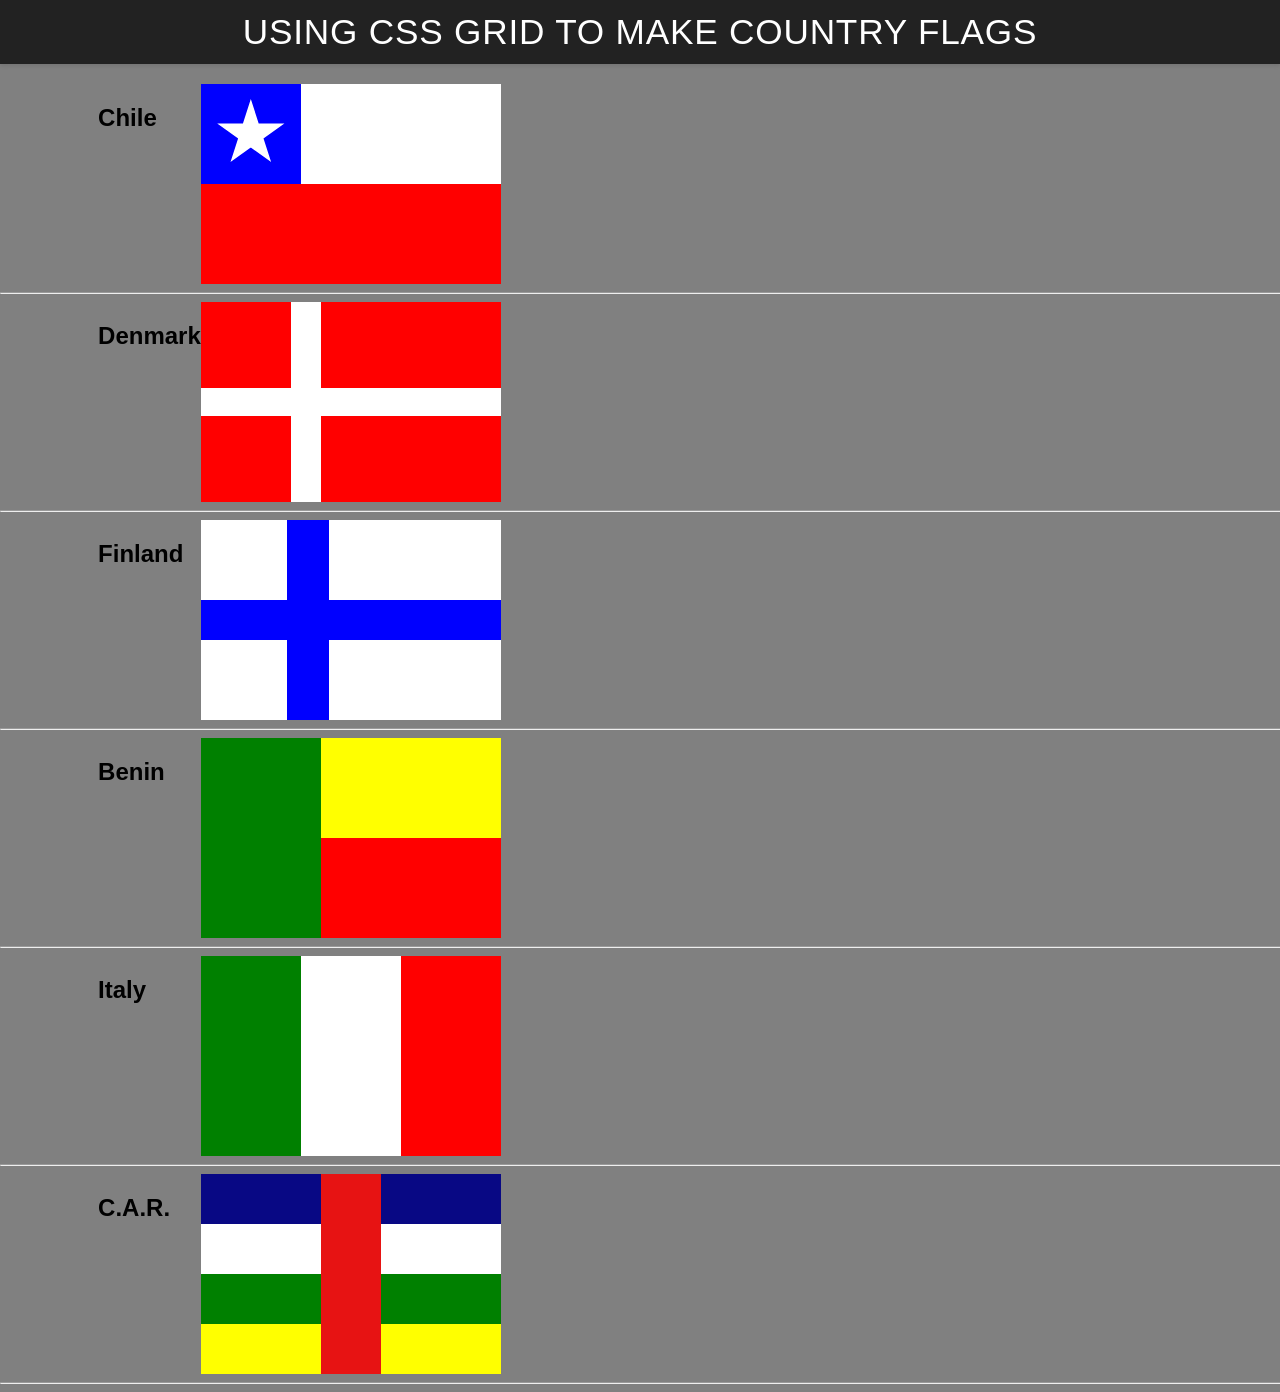
<file: in_class_exercises/grid_flags/grid_flags/flags.html>
<!DOCTYPE html>
<html lang="en">

<head>
    <meta charset="UTF-8">
    <meta name="viewport" content="width=device-width, initial-scale=1.0">
    <title>Flag</title>
    <style>
        body {
            margin: 0;
            font-family: 'Helvetica Neue', sans-serif;
            background-color: gray;
        }

        header {
            background-color: #222;
            color: #fff;
            padding: 0.75rem 1.5rem;
            display: flex;
            align-items: center;
            justify-content: center;
            font-size: 1.1rem;
            letter-spacing: 0.05rem;
            text-transform: uppercase;
            box-shadow: 0 2px 4px rgba(0, 0, 0, 0.1);
        }

        header h1 {
            margin: 0;
            font-weight: 400;
        }
        main {
            display: grid;
            grid-template-columns: .1fr .1fr 1fr .1fr;
            margin-top: 20px;
        }
        hr {
            width: 100%;
            grid-column: 1 / 5;
        }
        h2 {
            grid-column: 2/3;
        }

        #blue {
            background: blue;
            grid-column: 1 / 2;
            display: grid;
            align-items: center;
            justify-items: center;
        }

        #white {
            background: white;
            grid-column: 2 / 4;
        }

        #red {
            background: red;
            grid-column: 1 / 4;
        }

        .star {
            width: 70px;
            aspect-ratio: 1;
            background: white;
            clip-path: polygon(50% 0, 79% 90%, 2% 35%, 98% 35%, 21% 90%);
        }

        #chile {
            display: grid;
            grid-template-columns: 1fr 1fr 1fr;
            grid-template-rows: 1fr 1fr;
            height: 200px;
            width: 300px;
        }

        #denmark {
            display: grid;
            grid-template-columns: repeat(10, 1fr);
            grid-template-rows: repeat(7, 1fr);
            height: 200px;
            width: 300px;
            background: white;
        }

        #dred1 {
            background: red;
            grid-column: 1 / 4;
            grid-row: 1 / 4;
        }

        #dred2 {
            background: red;
            grid-column: 5 / 11;
            grid-row: 1 / 4;
        }

        #dred3 {
            background: red; 
            grid-column: 1 / 4;
            grid-row: 5 / 8; 
        }

        #dred4 {
            background: red; 
            grid-column: 5 / 11; 
            grid-row: 5 / 8;          
        }

        #finland {
            display: grid;
            grid-template-columns: repeat(7, 1fr);
            grid-template-rows: repeat(5, 1fr);
            height: 200px;
            width: 300px;
            background: white;
        }

        #fblue1 {
            background: blue;
            grid-column: 3 / 4;
            grid-row: 1 / 6;
        }

        #fblue2 {
            background: blue;
            grid-column: 1 / 8;
            grid-row: 3 / 4;
        }

        #benin {
            display: grid;
            grid-template-columns: repeat(5, 1fr);
            grid-template-rows: repeat(2, 1fr);
            height: 200px;
            width: 300px;
        }

        #bgreen {
            background: green;
            grid-column: 1 / 3;
            grid-row: 1 / 3;
        }

        #byellow {
            background: yellow;
            grid-column: 3 / 6;
            grid-row: 1 / 2;
        }

        #bred {
            background: red;
            grid-column: 3 / 6;
            grid-row: 2 / 3;
        }

        #italy {
            display: grid;
            grid-template-columns: repeat(3, 1fr);
            height: 200px;
            width: 300px;
        }

        #igreen {
            background: green;
            grid-column: 1 / 2;
        }

        #iwhite {
            background: white;
            grid-column: 2 / 3;
        }

        #ired {
            background: red;
            grid-column: 3 / 4;
        }

        #car {
            display: grid;
            grid-template-columns: 1fr 0.5fr 1fr;
            grid-template-rows: repeat(4, 1fr);
            height: 200px;
            width: 300px;
        }

        #cblue {
            background: rgb(8, 8, 132);
            grid-column: 1 / 2;
        }

        #cblueright {
            background: rgb(8, 8, 132);
            grid-column: 3 / 4;
        }

        #cwhite {
            background: white;
            grid-column: 1 / 2;
        }
        
        #cwhiteright {
            background: white;
            grid-column: 3 / 4;
        }

        #cgreen {
            background: green;
            grid-column: 1 / 2;
        }

        #cgreenright {
            background: green;
            grid-column: 3 / 4;
        }

        #cyellow {
            background: yellow;
            grid-column: 1 / 2;
        }

        #cyellowright {
            background: yellow;
            grid-column: 3 / 4;
        }

        #cred {
            background: rgb(231, 19, 19);
            grid-column: 2 / 3;
            grid-row: 1 / 5;
        }

    </style>
</head>

<body>
    <header>
        <h1>Using CSS Grid to make Country Flags</h1>
    </header>
    <main>
        <h2>Chile</h2>
        <div id="chile">
            <div id="blue">
                <div class="star"></div>
            </div>
            <div id="white"></div>
            <div id="red"></div>
        </div>
        <hr>

        <h2>Denmark</h2>
        <div id="denmark">
            <div id="dred1"></div>
            <div id="dred2"></div>
            <div id="dred3"></div>
            <div id="dred4"></div>
        </div>
        <hr>

        <h2>Finland</h2>
        <div id="finland">
            <div id="fblue1"></div>
            <div id="fblue2"></div>
        </div>
        <hr>

        <h2>Benin</h2>
        <div id="benin">
            <div id="bgreen"></div>
            <div id="byellow"></div>
            <div id="bred"></div>
        </div>
        <hr>

        <h2>Italy</h2>
        <div id="italy">
            <div id="igreen"></div>
            <div id="iwhite"></div>
            <div id="ired"></div>
        </div>
        <hr>
        
        <h2>C.A.R.</h2>
        <div id="car">
            <div id="cblue"></div>
            <div id="cblueright"></div>
            <div id="cwhite"></div>
            <div id="cwhiteright"></div>
            <div id="cgreen"></div>
            <div id="cgreenright"></div>
            <div id="cyellow"></div>
            <div id="cyellowright"></div>
            <div id="cred"></div>
            <div id="cstar"></div>
        </div>
        <hr>
    </main>
</body>

</html>
</file>
<file: portal_page/index.css>
@import url('https://fonts.googleapis.com/css2?family=Cause:wght@100..900&family=Nunito:ital,wght@0,200..1000;1,200..1000&family=Roboto:ital,wght@0,100..900;1,100..900&display=swap');

body {
    background-color: #A9DEF9;
    margin: 0;
    padding: 0;
    box-sizing: border-box;
    min-height: 100vh;
    display: flex;
    flex-direction: column;
}

#navigation-bar {
    background-color: #E4C1F9;
    font-family: Nunito, sans-serif;
    display: flex;
    justify-content: right;
    margin-bottom: 10px;
    align-items: center;
}

nav {
    max-width: 350px;
}

#logo {
    align-content: center;
    margin: 8px 10px;
}

#preference {
    padding-top: 5px;
}

#my-form {
    margin: 0 auto;
}

form {
    padding: 5px;
    margin-left: 28px;
}

#home {
    margin-left: 10px;
}

#about-me {
    margin-right: 10px;
    grid-column: 2/3;
    white-space: nowrap;
}

h2, h3{
    font-family: Nunito, sans-serif;
    grid-row: 1/2;
    margin: 5px 5px;
    margin-bottom: 0;
    margin-left: 10px;
}

h2 {
    align-self: center;
}

a {
    margin: 5px;
    font-family: Cause, sans-serif;
}

p {
    margin: 4px 10px;
    font-family: Cause, sans-serif;
}

table, tr, td {
    border: 1px solid black;
    border-collapse: collapse;
    font-family: Cause, sans-serif;
}

table {
    table-layout: fixed;
    margin: 0 10px 10px;
}

td {
    padding: 5px;
    width: 33%
}

#html {
    grid-column: 1/2;
}

#html_table {
    grid-column: 1/2;
}

#css, #css_table {
    grid-column: 3/4;
}

#column_gap {
    grid-column: 2/3;
    background-color: #A9DEF9;
    grid-row: 1/3;
    margin: 0;
}

#wwr_heading, #wwr_paragraph {
    grid-column: 1/2;
}

#ice_header, #ice_paragraph {
    grid-column: 3/4;
}

#ice_header, #client-report-link {
    color: black;
    text-decoration: none;
}

.report-links {
    color: black;
}

#ice_header:hover, #client-report-link:hover, .report-links:hover {
    color: rgb(8, 8, 112);
    text-decoration: underline;
}

.ice_links {
    color: black;
    text-decoration: none;
}

.ice_links:hover {
    color: rgb(11, 11, 84);
    text-decoration: underline;
}

div {
    background-color: #FCF6BD;
    display: grid;
    grid-template-columns: 2fr 0.25fr 2fr;
    grid-template-rows: 1fr 4fr;
    margin: 40px 20px;
    margin-left: clamp(20px, 5vw, 40px);
    margin-right: clamp(20px, 5vw, 40px);
}

#ice {
    background-color: #D0F4DE;
    display: grid;
    grid-template-columns: 2fr 0.25fr 2fr;
    grid-template-rows: 0.5fr 4fr;
    margin: 40px 20px;
    margin-left: clamp(20px, 5vw, 40px);
    margin-right: clamp(20px, 5vw, 40px);
}

footer {
    background-color: #E4C1F9;
    display: grid;
    grid-template-columns: repeat(18, 1fr);
}

.footer-left {
    align-content: center;
}

#copyrite {
    grid-column: 1/2;
}

#facebook {
    grid-column: 17/18;
}

#youtube {
    grid-column: 18/19;
}

#client-report, #developer-report, #general-questions {
    text-align: left;
}

#general-question-header {
    font-family: Nunito, sans-serif;
}
</file>
<file: white_water_rafting/styles/style.css>
@import url('https://fonts.googleapis.com/css2?family=Comic+Relief&family=Merienda&display=swap');

body {
    background-color: #C6FAFD;
    font-family: "Comic Relief", Tahoma, sans-serif;
    font-size: 22px;
    margin: 0;
    padding: 0;
}

#content {
    max-width: 1600px;
    margin: 0 auto;
}

header {
    background-color: #2F744E;
    display: grid;
    grid-template-columns: 150px auto;
    border-bottom: 8px solid #124328
}

h2 {
    margin: 0;
}

h4 {
    color: #1d503a;
    margin-top: 0;
}

#logo_link {
    padding-top: 5px;
    justify-self: center;
    align-self: center;
}

.logo {
    width: 80px;
}

nav {
    display: flex;
    justify-content: space-around;
}

nav a {
    text-align: center;
    color: #3f97cd;
    text-decoration: none;
    padding: 35px;
}

nav a:hover {
    background-color: #6db18c;
    color: #1e6896;
}

#hero {
    display: grid;
    grid-template-columns: 1fr 3fr 1fr;
    margin-top: -100px;
}

#hero-box {
    grid-column: 1/4;
    grid-row: 1/3;
    z-index: -1;
}

#hero-img {
    width: 100%
}

#hero-msg {
    grid-column: 2/3;
    grid-row: 1/2;
    margin-top: 100px;
}

#hero-msg h1 {
    text-align: center;
}

#hero-msg h4 {
    text-align: center;
    color: #a9f0f0;
}

.home-title {
    color: #b5f1f1;
    font-family: Merienda;
    font-size: 2em;
    margin-top: 16px;
    margin-bottom: 10px;
}

.button-box {
    text-align: center;
}

.book {
    background-color: #2F744E;
    color: #b5f1f1;
    text-decoration: none;
    font-size: 18px;
    padding: 15px 30px;
    margin-top: 50px;
    border-radius: 5px;
}

.book:hover {
    background-color: #438360;
    color: #b5f1f1;
}

.home-grid {
    display: grid;
    grid-template-columns: repeat(10, 1fr);
}

main section {
    text-align: center;
}

main section img {
    box-sizing: border-box;
}

.icon {
    width: 80px;
    padding-top: 10px;
}

.rivers-card {
    margin: 175px 0;
    grid-column: 2/4;
    grid-row: 2/3;
}

.camping-card {
    margin: 175px 0;
    grid-column: 5/7;
    grid-row: 2/3;
}

.rapids-card {
    margin: 175px 0;
    grid-column: 8/10;
    grid-row: 2/3;
}

.card-img {
    border: 10px solid #215d3c;
    width: 100%;
    transition: transform .4s;
    box-shadow: 8px 8px 10px #124328
}

.card-img:hover {
    opacity: .9;
    transform: scale(1.1);
}

#background {
    height: 725px;
    grid-column: 1/11;
    grid-row: 4/9;
    background-color: #7BC98B;
}

.mountains {
    width: 100%;
    grid-column: 2/7;
    grid-row: 5/8;
    box-shadow: 5px 5px 10px #3c7847;
}

.msg {
    background-color: #a7e6b4;
    padding: 35px;
    grid-column: 6/10;
    grid-row: 6/7;
    box-shadow: 5px 5px 10px #3c7847;
    line-height: 1.5em;
}

.msg p {
    color: #166799;
    font-size: .8em;
    padding-bottom: 15px;
}

.msg h2 {
    font-family: Merienda;
    color: #2F744E;
}

.join {
    background-color: #2F744E;
    color: #a7e6b4;
    text-decoration: none;
    font-size: 18px;
    padding: 15px 30px;
    margin-top: 50px;
    border-radius: 5px;
}

.join:hover {
    background-color: #7BC98B;
    color: #166799;
}

footer {
    background-color: #ebec7f;
    color: #116193;
    padding: 25px 50px;
    margin-top: 200px;
    display: flex;
    justify-content: space-around;
    align-items: center;
    font-family: Verdana, Geneva, Tahoma, sans-serif;
    font-size: 1em;
}

footer a {
    color: #3f97cd;
    text-decoration: none;
}

footer a:hover {
    color: #116193;
}

footer p a:hover {
    text-decoration: underline;
}

footer .social img {
    padding-top: 15px;
}

footer .social img:hover {
    opacity: .9;
}



@media screen and (max-width: 900px) {
    #hero, .home-grid {
        display: block;
        height: auto;
    }
    nav, footer {
        flex-direction: column;
    }
    nav a {
        display: block;
        padding: 15px;
    }
    #hero {
        margin-top: 0;
    }
    #hero-msg {
        margin-top: 0;
    }
    #hero-msg h4 {
        display: none;
    }
    #hero-msg h1 {
        color: #6f7364;
    }
    .home-title {
        font-size: 25px;
    }
    .rivers-card, .camping-card, .rapids-card { 
        margin: 50px auto;
        width: 60%;
    }
    #background {
        display: none;
    }
    .mountains, .msg {
        width: 80%;
        display: block;
        margin: 0 auto;
    }
    footer {
        margin-top: 25px;
    }
}
</file>
<file: portfolio-starter-code/portfolio-starter-code/css/index.css>
/* Add your CSS here to style the photography portfolio*/

/* Go here to get fonts: https://fonts.google.com/*/
/* Select a font, and copy it's @import statement. Paste at the top of this file.*/

@import url('https://fonts.googleapis.com/css2?family=Cause:wght@100..900&family=Comic+Relief&display=swap');

h1 {
    font-family: 'Comic Relief', sans-serif;
    text-align: center;
    font-size: 2.5em;
    margin-bottom: 0
}

h2 {
    font-family: Cause, sans-serif;
    text-align: center;
    font-size: 1.5em;
    margin-top: 0;
    padding-top: 8px;
}

nav {
    font-family: Cause, sans-serif;
    font-size: 1.25em;
    display: flex;
    justify-content: space-around;
    margin-bottom: 6px;
    padding-bottom: 4px;
    border-bottom: 4px solid black;
}

nav a {
    text-decoration: none;
    color: #991499;
}

nav a:hover{
    text-decoration: underline;
}

img {
    max-width: 300px;
    border: 6px solid #f2b2f2;
}

#img-container {
    display: flex;
    flex-wrap: wrap;
    gap: 12px;
    flex-direction: column;
    max-height: 2750px;
    align-content: center;
}

footer {
    font-family: Cause;
    font-size: 1em;

}

footer a {
    text-decoration: none;
    color: #991499; 
    padding: 5px;
}

footer a:hover{
    text-decoration: underline;
}

footer sub {
    padding: 5px;
}


/* Flexbox cheat sheet: https://flexbox.malven.co/*/
</file>
<file: in_class_exercises/positioning/positionstyles.css>
/* CSS - Name: "positionstyles.css" */
/* Activity 1 styles */
.content1 {
  /* This is the parent of the activity 1 boxes. */
  display: grid;
  grid-template-columns: 1fr 1fr;
  justify-items: center;
  gap: 20px;
}
.red1 { 
  width: 100%; 
  height: 100px; 
  background-color: red; 
  grid-column: 1/3;
} 
.green1 {
  width: 200px; 
  height: 200px; 
  background-color: green; 

} 
.yellow1 {
  width: 200px; 
  height: 200px; 
  background-color: gold; 
} 
.blue1 {
  width: 100%; 
  height: 100px; 
  background-color: blue; 
  grid-column: 1/3;
} 
/* Activity 2 styles */ 
.content2 {
  /* This is the parent of the activity 2 boxes. */
  display: grid;
  grid-template-columns: repeat(5, 50px);
  grid-template-rows: repeat(5, 50px);
}
.red2 {
  width: 100px; 
  height: 100px; 
  background-color: red; 
  grid-column: 1/3;
  grid-row: 1/3;
} 
.green2 { 
  width: 100px; 
  height: 100px; 
  background-color: green; 
  grid-column: 2/4;
  grid-row: 2/4;
} 
.yellow2 {
  width: 100px; 
  height: 100px; 
  background-color: gold; 
  grid-column: 3/5;
  grid-row: 3/5;
} 
.blue2 {
  width: 100px; 
  height: 100px; 
  background-color: blue; 
  grid-column: 4/6;
  grid-row: 4/6;
} 
/* Activity 3 styles */ 
.content3 {
  /* This is the parent of the activity 3 boxes. */
  display: grid;
  grid-template-columns: 1fr 1fr;
  grid-template-rows: repeat(4, 1fr);
  column-gap: 70px;
}
.red3 {
  width: 100%; 
  height: 100px; 
  background-color: red;
  grid-column: 1/3;
  grid-row: 1/2;
} 
.green3 {
  width: 100%; 
  height: 100%; 
  background-color: green;
  grid-column: 1/2;
  grid-row: 2/4;
} 
.yellow3 {
  width: 100%; 
  height: 100%; 
  background-color: gold;
  grid-column: 2/3;
  grid-row: 2/4;
} 
.blue3 {
  width: 100%;
  height: 100px; 
  background-color: blue; 
  grid-column: 1/3;
  grid-row: 4/5;
} 
/* Activity 4 styles */ 
.content4 {
  /* This is the parent of the activity 4 boxes. */
  display: grid;
  grid-template-columns: 100px 100px;
  grid-template-rows: repeat(3, 50px);
  height: 400px;
}
.red4 {
  width: 100px; 
  height: 150px; 
  background-color: red;
  grid-column: 1/2;
  grid-row: 1/4;
} 
.green4 {
  width: 100px; 
  height: 50px; 
  background-color: green; 
  grid-column: 2/3;
  grid-row: 1/2;
} 
.yellow4 {
  width: 100px; 
  height: 50px; 
  background-color: gold;
  grid-column: 2/3;
  grid-row: 2/3; 
} 
.blue4 {
  width: 100px; 
  height: 50px; 
  background-color: blue;
  grid-column: 2/3; 
  grid-row: 3/4;
} 
/* Activity 5 styles */ 
.content5 {
  /* This is the parent of the activity 5 boxes. */
  display: float;
  height: 400px;
}
.red5 { 
  width: 100%; 
  height: 100px; 
  background-color: red; 
} 
.green5 { 
  width: 100px; 
  height: 100px; 
  background-color: green; 
  float: left;
} 
.yellow5 {
  width: 100%; 
  height: 80%; 
  background-color: gold; 
  font-family: 'Times New Roman', Times, serif;
} 
.blue5 {
  width: 100%; 
  height: 100px; 
  background-color: blue; 
} 
/* Activity 6 styles */ 
.content6 {
  /* This is the parent of the activity 6 boxes. */
  display: grid;
  grid-template-columns: repeat(6, 100px);
  grid-template-rows: repeat(6, 100px);
}
.red6 {
  width: 100%;
  height: 100%; 
  background-color: red;
  grid-column: 1/5;
  grid-row: 1/3;
} 
.blue6 {
  width: 100%; 
  height: 100%; 
  background-color: blue; 
  grid-column: 2/6;
  grid-row: 2/6;
} 
.green6 {
  width: 100%; 
  height: 100%; 
  background-color: green; 
  grid-column: 1/3;
  grid-row: 5/7;
  z-index: 1;
} 
.yellow6 {
  width: 100%; 
  height: 100%;
  background-color: gold;
  grid-column: 5/7;
  grid-row: 3/7;
  z-index: 1;
} 



/* Do not make any changes below here */
.activity {
  width: 70%; 
  margin: 20px auto; 
  font-family: Arial, sans-serif; 
  border: 1px solid black; 
  padding: 10px; 
  clear:both; 
  overflow: auto;
} 

.hint {
  border: 1px solid grey;
  background: #e0e0e0;
  padding: .5em;
  position: relative;
  margin: 1em 0;
}
.hint h3 {
  margin: 0;
}
.hint:hover {
  background: #d0d0d0;
}
.hint > div {
  display: none;
}

.hint input[type=checkbox] {
  position: absolute;
  width: 100%;
  height: 100%;
  opacity: 0;
  z-index: 1;
  cursor: pointer;
}

.hint input[type=checkbox]:checked ~ div {
  display: block;
}

.hint i {
  position: absolute;
  transform: translate(-6px, 0);
  margin-top: 16px;
  right: 10px;
  top: -3px;
}
.hint i:before, .hint i:after {
  content: "";
  position: absolute;
  background-color: black;
  width: 3px;
  height: 9px;
}
.hint i:before {
  transform: translate(2px, 0) rotate(45deg);
}
.hint i:after {
  transform: translate(-2px, 0) rotate(-45deg);
}

.hint input[type=checkbox]:checked ~ i:before {
  transform: translate(-2px, 0) rotate(45deg);
}
.hint input[type=checkbox]:checked ~ i:after {
  transform: translate(2px, 0) rotate(-45deg);
}
.hint a {
  position: relative;
  z-index: 1;
}
</file>
<file: in_class_exercises/favorite_devo/favorite_devo/styles/styles.css>
body {
  margin: 0;
  height: 100%;
  font-family: Arial, sans-serif;
  background: linear-gradient(to bottom, #d3d3d3, #001f3f);
  background-repeat: no-repeat; /* Just in case */
  background-attachment: fixed;
}

.container {
  text-align: center;
}

.header {
  padding: 20px 0;
}

.header-image {
  background-image: url('../images/icenter.png'); /* Replace with your image */
  background-repeat: no-repeat;
  background-position: center;
  height: 150px;
  display: flex;
  flex-direction: column;
  justify-content: center;
  color: white;

}

.header-image h1 {
  margin: 0;
  line-height: 0.9;
    font-size: 3.5em;
  font-weight: bold;
  text-shadow: 2px 2px 4px rgba(0, 0, 0, 0.7);
  background: #00000055;
}

.content-box {
  background-color: white;
  margin: 30px auto;
  width: 90%;
  max-width: 900px;
  padding: 40px;
  box-shadow: 5px 5px 0px black;
  min-height: 400px;
}

table, th, td {
  border: 1px solid black;
  border-collapse: collapse;
}

th, td {
  padding: 8px;
  height: 20px;
}

td {
  text-align: left;
}

input[type=text] {
  padding: 2px;
}

input[type=text]:focus {
  border: 2px solid #555;
}

input[type=submit] {
  background-color: aqua;
  color: black;
  padding: 2px;
  cursor: pointer;
}
</file>
